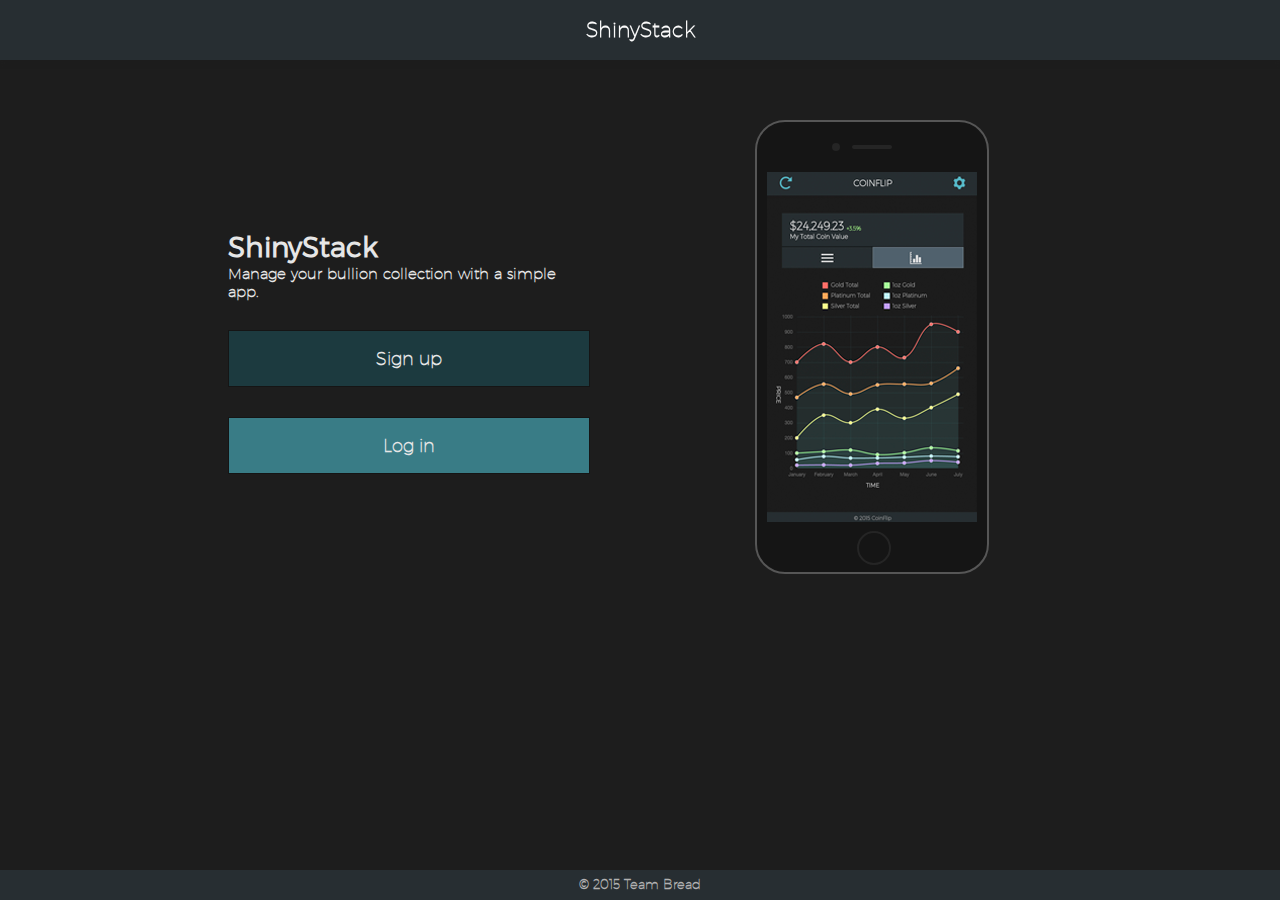
<file: index.html>
<!DOCTYPE html>
<html lang="en">

<head>
    <meta http-equiv="content-type" content="text/html; charset=UTF-8">
    <meta name="description" content="bullion management site, rare coins, gold, silver, platinum">
    <meta name="author" content="CSE134B Dream Team">
    <link rel="stylesheet" type="text/css" href="./style/style.css">
    <meta name=viewport content="width=device-width, initial-scale=.8, minimum-scale = .8, user-scalable=yes">
    <link rel="icon" href="favicon.ico" type="image/x-icon" />
    <link rel="shortcut icon" href="favicon.ico" type="image/x-icon" />
    <script src="./js/parse-1.4.2.js"></script>
    <script src="./js/jquery-1.11.2.min.js"></script>
    <script src="./js/velocity.min.js"></script>
    <script src="./js/backend.js"></script>
    <script src="./js/render.js"></script>
    <script src="./js/main.js"></script>
    <script>
        if (Parse.User.current()) {
            window.location.href = './home.html';
        }
    </script>
    <title>Login - ShinyStack</title>
</head>

<body>
    <nav>
        ShinyStack
    </nav>
    <div class="mobile-nav">
        ShinyStack
    </div>
    <div id="w1-wrapper">

        <section id="w1-left">
            <h1>ShinyStack</h1>
            <h3>Manage your bullion collection with a simple app.</h3>

            <div id="sign-up-form">
                <form name="sign-up-form" style="display:none;">
                    <input name="email" type="text" placeholder="email" style="width:99%; padding: 0 0 0 1%; margin-top: 30px; line-height:40px; height: 40px; font-size: large;">
                    <input name="password" type="password" placeholder="password" style="width:99%; padding: 0 0 0 1%; margin-top: 30px; line-height:40px; height: 40px; font-size: large;">
                </form>
                <span id="sign-up-button">Sign up</span>
            </div>
            <div id="log-in-form">
                <form name="log-in-form" style="display:none;">
                <input name="email" type="text" placeholder="email" style="width:99%; padding: 0 0 0 1%; margin-top: 30px; line-height:40px; height: 40px; font-size: large;">
                <input name="password" type="password" placeholder="password" style="width:99%; padding: 0 0 0 1%; margin-top: 30px; line-height:40px; height: 40px; font-size: large;">
                </form>
                <span id="log-in-button">Log in</span>
            </div>


        </section>

        <section id="w1-right">
            <div id="iphone">
                <div id="iphone-camera"></div>
                <div id="iphone-speaker"></div>
                <div id="iphone-screen"></div>
                <div id="iphone-home"></div>
            </div>
        </section>

    </div>

    <script type="text/javascript">loadFooter();</script>
</body>

</html>
</file>
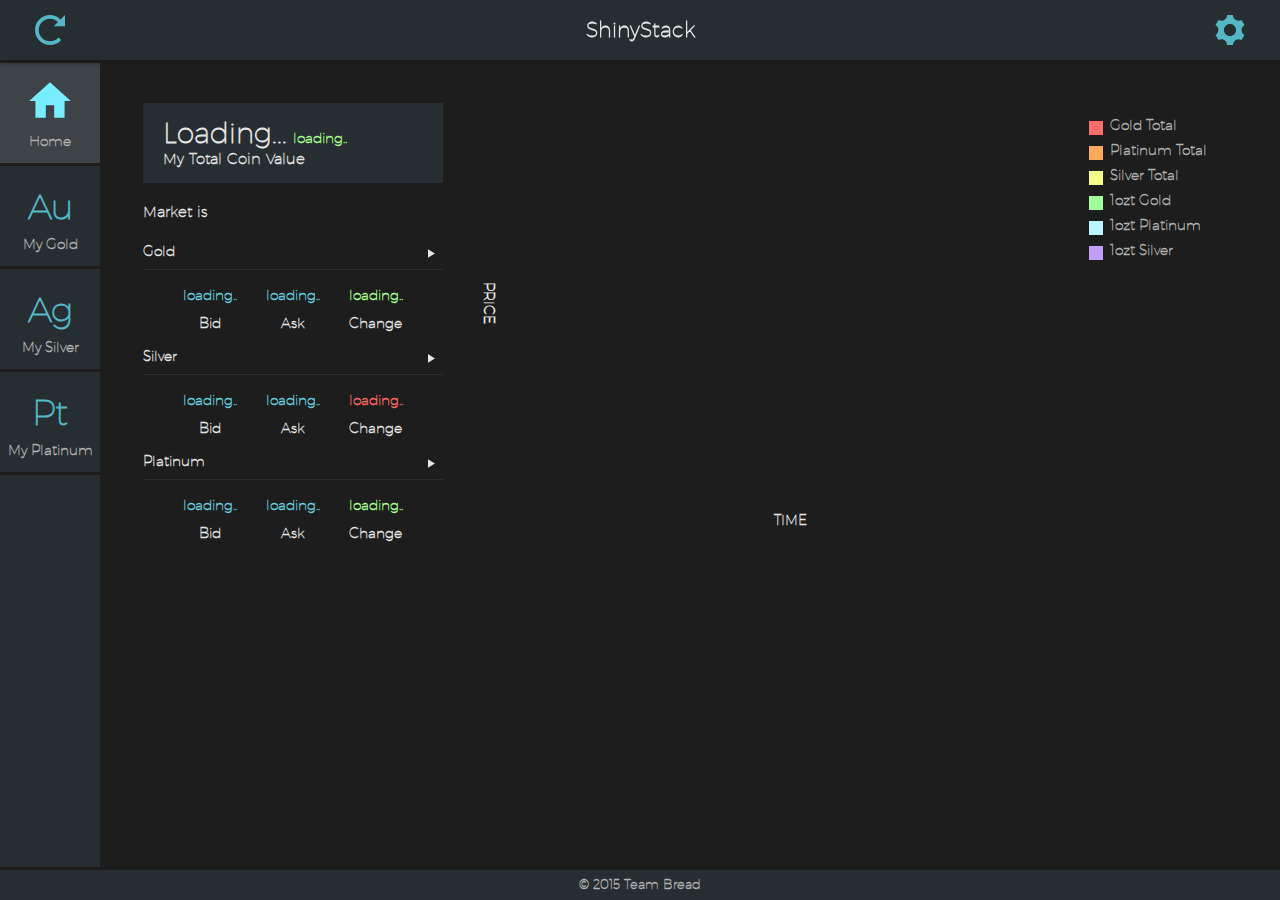
<file: home.html>
<!DOCTYPE html>
<html lang="en">

<head>
    <meta http-equiv="content-type" content="text/html; charset=UTF-8">
    <meta name="description" content="bullion management site, rare coins, gold, silver, platinum">
    <meta name="author" content="CSE134B Dream Team">
    <link rel="stylesheet" type="text/css" href="./style/style.css">
    <meta name=viewport content="width=device-width, initial-scale=.8, minimum-scale = .8, user-scalable=yes">
    <link rel="icon" href="favicon.ico" type="image/x-icon" />
    <link rel="shortcut icon" href="favicon.ico" type="image/x-icon" />
    <script src="./js/parse-1.4.2.js"></script>
    <script src="./js/jquery-1.11.2.min.js"></script>
    <script src="./js/Chart.js"></script>
    <script src="./js/backend.js"></script>
    <script src="./js/get.js"></script>
    <script src="./js/render.js"></script>
    <script src="./js/main.js"></script>
    <title>Home - ShinyStack</title>
</head>

<body>
    <script type="text/javascript">loadTopNavPersist();</script>
    <script type="text/javascript">loadSideNav(0);</script>

    <script type="text/javascript">
        $(document).ready(function(){ 
            getMetalPrices(homePageCallback);
        });
    </script>
    
    <script>
        //loadMyStackJson();
    </script>
    <noscript>Please enable JavaScript in order to use this website.</noscript>
    <section class="main-section">
        <section class="coin_wrapper">
            <section class="overview-panel">
                <section class="total-value">
                    <div class="total-dollars">Loading...</div>
                    <div class="total-change pos-change">loading..</div><br/>
                    <div class="total-label">My Total Coin Value</div>
                </section>
                <section class="mobile-toggle">
                    <div class="mobile-toggle-button mtb-1 mobile-toggle-selected">
                        <svg class="icon icon-menu">
                            <symbol id="icon-menu" viewBox="0 0 1024 1024">
                                <title>menu</title>
                                <path class="path1" d="M128 768h768v-85.333h-768v85.333zM128 554.667h768v-85.333h-768v85.333zM128 256v85.333h768v-85.333h-768z"></path>
                            </symbol>
                            <use xlink:href="#icon-menu"></use>
                        </svg>
                    </div>
                    <div class="mobile-toggle-button mtb-2">
                        <svg class="icon icon-graph">
                            <symbol id="icon-graph" viewBox="0 -200 1424 1424">
                                <title>graph</title>
                                <path class="path1" d="M704 256h-192v640h192v-640zM960 448h-192v448h192v-448zM64 960v-128h64v-64h-64v-128h64v-64h-64v-128h64v-64h-64v-128h64v-64h-64v-128h64v-64h-128v1024h1024v-64h-960zM448 576h-192v320h192v-320z"></path>
                            </symbol>
                            <use xlink:href="#icon-graph"></use>
                        </svg>
                    </div>
                </section>
                <section class="market-status">
                    <div class="market-open">Market is </div>
                    <div class="market-time"></div>
                </section>
                <section class="market-list">

                    <a href="inventory.html?metal=Gold">
                        <section class="market-item-header">
                            Gold
                            <svg class="icon icon-play-arrow">
                                <symbol id="icon-play-arrow1" viewBox="0 0 1024 1024">
                                    <title>play-arrow</title>
                                    <path class="path1" d="M341.333 213.333v597.333l469.333-298.667z"></path>
                                </symbol>
                                <use xlink:href="#icon-play-arrow1"></use>
                            </svg>
                        </section>
                    </a>
                    <section class="market-item-stats">
                        <table id="gold_price">
                            <tr>
                                <td>loading..</td>
                                <td>loading..</td>
                                <td class="pos-change">loading..</td>
                            </tr>                    
                            <tr>
                                <td>Bid</td>
                                <td>Ask</td>
                                <td>Change</td>
                            </tr>
                        </table>
                    </section>


                    <a href="inventory.html?metal=Silver">
                        <section class="market-item-header">
                            Silver
                            <svg class="icon icon-play-arrow">
                                <symbol id="icon-play-arrow2" viewBox="0 0 1024 1024">
                                    <title>play-arrow</title>
                                    <path class="path1" d="M341.333 213.333v597.333l469.333-298.667z"></path>
                                </symbol>
                                <use xlink:href="#icon-play-arrow2"></use>
                            </svg>
                        </section>
                    </a>
                    <section class="market-item-stats">
                        <table id="silver_price">
                            <tr>
                                <td>loading..</td>
                                <td>loading..</td>
                                <td class="neg-change">loading..</td>
                            </tr>                    
                            <tr>
                                <td>Bid</td>
                                <td>Ask</td>
                                <td>Change</td>
                            </tr>
                        </table>
                    </section>
                    <a href="inventory.html?metal=Platinum">
                        <section class="market-item-header">
                            Platinum
                            <svg class="icon icon-play-arrow">
                                <symbol id="icon-play-arrow3" viewBox="0 0 1024 1024">
                                    <title>play-arrow</title>
                                    <path class="path1" d="M341.333 213.333v597.333l469.333-298.667z"></path>
                                </symbol>
                                <use xlink:href="#icon-play-arrow3"></use>
                            </svg>
                        </section>
                    </a>
                    <section class="market-item-stats">
                        <table id="platinum_price">
                            <tr>
                                <td>loading..</td>
                                <td>loading..</td>
                                <td class="pos-change">loading..</td>
                            </tr>                    
                            <tr>
                                <td>Bid</td>
                                <td>Ask</td>
                                <td>Change</td>
                            </tr>
                        </table>
                    </section>
                </section>
            </section>

            <section class="graph-panel">
                <section class="chart-legend">
                    <div class="legend-left-half">
                        <section class="legend-item">
                            <div class="legend-item-color" id="legend-1"></div>
                            Gold Total
                        </section>
                        <section class="legend-item">
                            <div class="legend-item-color" id="legend-2"></div>
                            Platinum Total
                        </section>            
                        <section class="legend-item">
                            <div class="legend-item-color" id="legend-3"></div>
                            Silver Total
                        </section>  
                    </div>
                    <div class="legend-right-half">      
                        <section class="legend-item">
                            <div class="legend-item-color" id="legend-4"></div>
                            1ozt Gold
                        </section>            
                        <section class="legend-item">
                            <div class="legend-item-color" id="legend-5"></div>
                            1ozt Platinum
                        </section>            
                        <section class="legend-item">
                            <div class="legend-item-color" id="legend-6"></div>
                            1ozt Silver
                        </section>
                    </div>    
                </section>
                <div class="chart-y-label">PRICE</div>
                <div class="chart-x-label">TIME</div>
                <section class="chart-wrap">
                    <canvas id="total-chart"></canvas>
                </section>

            </section>
        </section>

    </section>

    <script type="text/javascript">loadFooter();</script>
</body>

</html>
</file>
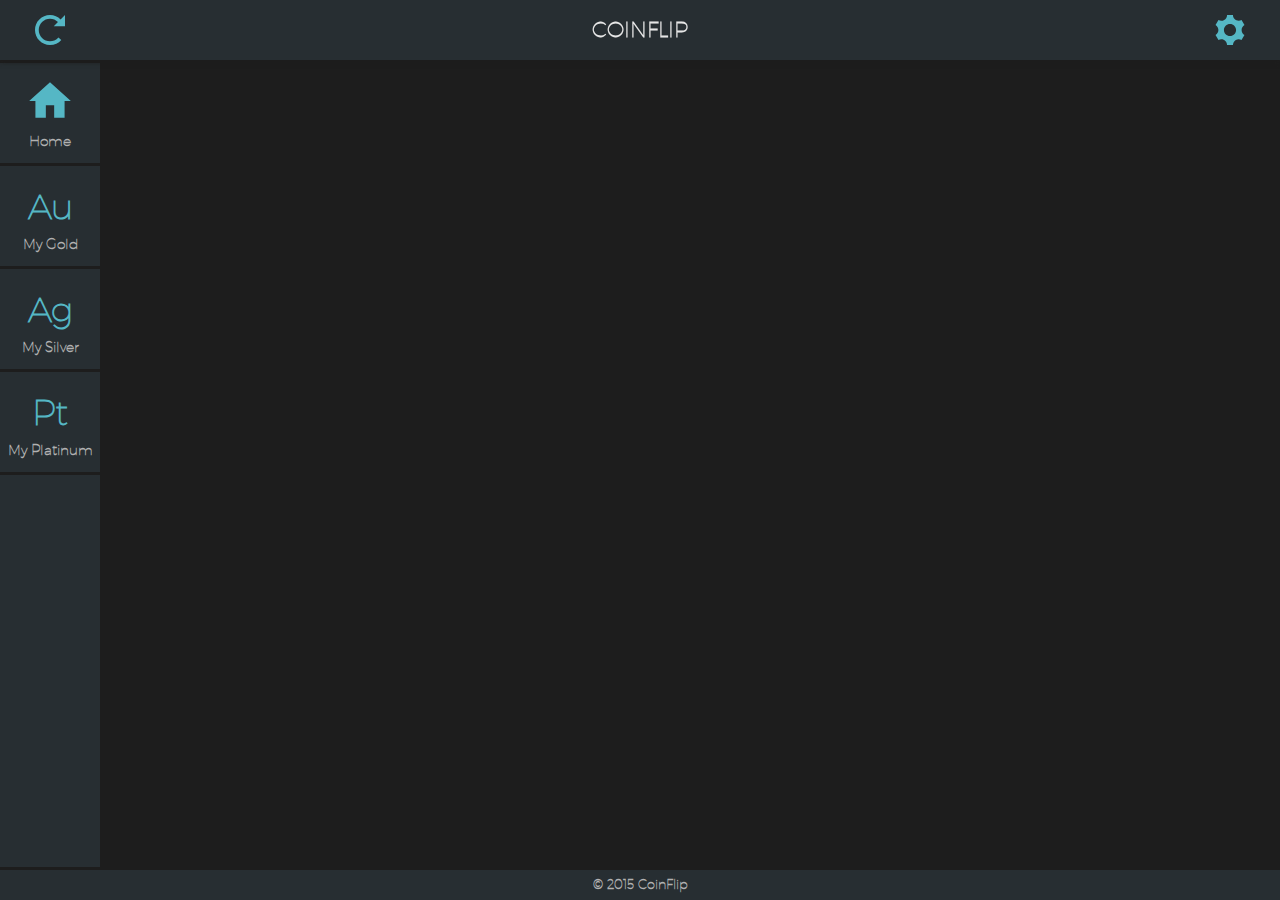
<file: import-temp.html>
<!DOCTYPE html>
<html lang="en">

<head>
    <meta http-equiv="content-type" content="text/html; charset=UTF-8">
    <meta name="description" content="bullion management site, rare coins, gold, silver, platinum">
    <meta name="author" content="CSE134B Dream Team">
    <link rel="stylesheet" type="text/css" href="./style/style.css">
    <meta name=viewport content="width=device-width, initial-scale=.8, minimum-scale = .8, user-scalable=yes">
    <link rel="icon" href="favicon.ico" type="image/x-icon" />
    <link rel="shortcut icon" href="favicon.ico" type="image/x-icon" />
    <script src="./js/jquery-1.11.2.min.js"></script>
    <script src="./js/velocity.min.js"></script>
    <script src="./js/main.js"></script>
    <title>TEMPLATE</title>
</head>

<body>

    <nav>
        <svg class="icon-spinner2">
            <symbol id="icon-spinner2" viewBox="0 0 1024 1024">
                <title>spinner2</title>
                <path class="path1" d="M1024 384h-384l143.53-143.53c-72.53-72.526-168.96-112.47-271.53-112.47s-199 39.944-271.53 112.47c-72.526 72.53-112.47 168.96-112.47 271.53s39.944 199 112.47 271.53c72.53 72.526 168.96 112.47 271.53 112.47s199-39.944 271.528-112.472c6.056-6.054 11.86-12.292 17.456-18.668l96.32 84.282c-93.846 107.166-231.664 174.858-385.304 174.858-282.77 0-512-229.23-512-512s229.23-512 512-512c141.386 0 269.368 57.326 362.016 149.984l149.984-149.984v384z"></path>
            </symbol>
            <use xlink:href="#icon-spinner2"></use>
        </svg>
        <a href="home.html">COINFLIP</a>
        <svg class="icon-cog">
            <symbol id="icon-cog" viewBox="0 0 1024 1024">
                <title>cog</title>
                <path class="path1" d="M933.79 610.25c-53.726-93.054-21.416-212.304 72.152-266.488l-100.626-174.292c-28.75 16.854-62.176 26.518-97.846 26.518-107.536 0-194.708-87.746-194.708-195.99h-201.258c0.266 33.41-8.074 67.282-25.958 98.252-53.724 93.056-173.156 124.702-266.862 70.758l-100.624 174.292c28.97 16.472 54.050 40.588 71.886 71.478 53.638 92.908 21.512 211.92-71.708 266.224l100.626 174.292c28.65-16.696 61.916-26.254 97.4-26.254 107.196 0 194.144 87.192 194.7 194.958h201.254c-0.086-33.074 8.272-66.57 25.966-97.218 53.636-92.906 172.776-124.594 266.414-71.012l100.626-174.29c-28.78-16.466-53.692-40.498-71.434-71.228zM512 719.332c-114.508 0-207.336-92.824-207.336-207.334 0-114.508 92.826-207.334 207.336-207.334 114.508 0 207.332 92.826 207.332 207.334-0.002 114.51-92.824 207.334-207.332 207.334z"></path>
            </symbol>
            <use xlink:href="#icon-cog"></use>
        </svg>
    </nav>

    <aside>
        <a href="home.html">
            <figure>
                <br/>
                <svg class="icon-home2">
                    <symbol id="icon-home2" viewBox="0 0 1024 1024">
                        <title>home2</title>
                        <path class="path1" d="M426.667 853.333v-256h170.667v256h213.333v-341.333h128l-426.667-384-426.667 384h128v341.333z"></path>
                    </symbol>
                    <use xlink:href="#icon-home2"></use>
                </svg>

                <figcaption>Home</figcaption>
            </figure>    
        </a>  
        <a href="inventory.html">
            <figure>
                Au
                <figcaption>My Gold</figcaption>
            </figure>      
        </a> 
        <a href="inventory.html">
            <figure>
                Ag
                <figcaption>My Silver</figcaption>
            </figure> 
        </a>
        <a href="inventory.html">
            <figure>
                Pt
                <figcaption>My Platinum</figcaption>
            </figure>
        </a>
    </aside>

    <main>
        Lorem ipsum dolor sit amet, consectetur adipiscing elit. Integer sit amet bibendum eros. Nunc tincidunt lectus id luctus aliquet. Curabitur fringilla elementum massa ut suscipit. Sed sit amet tincidunt eros, at convallis nibh. Morbi consectetur, massa at consectetur commodo, ex nibh posuere tortor, quis sagittis dui magna vel dolor. Aliquam ante lacus, malesuada vel elementum varius, porttitor in justo. Praesent accumsan tellus et mi ornare tempus. Aenean in libero quis arcu pulvinar vestibulum consectetur at dui. Nulla facilisi. Curabitur sed leo nulla.
    </main>  

    <footer>
        &copy; 2015 CoinFlip
    </footer> 

</body>

</html>
</file>
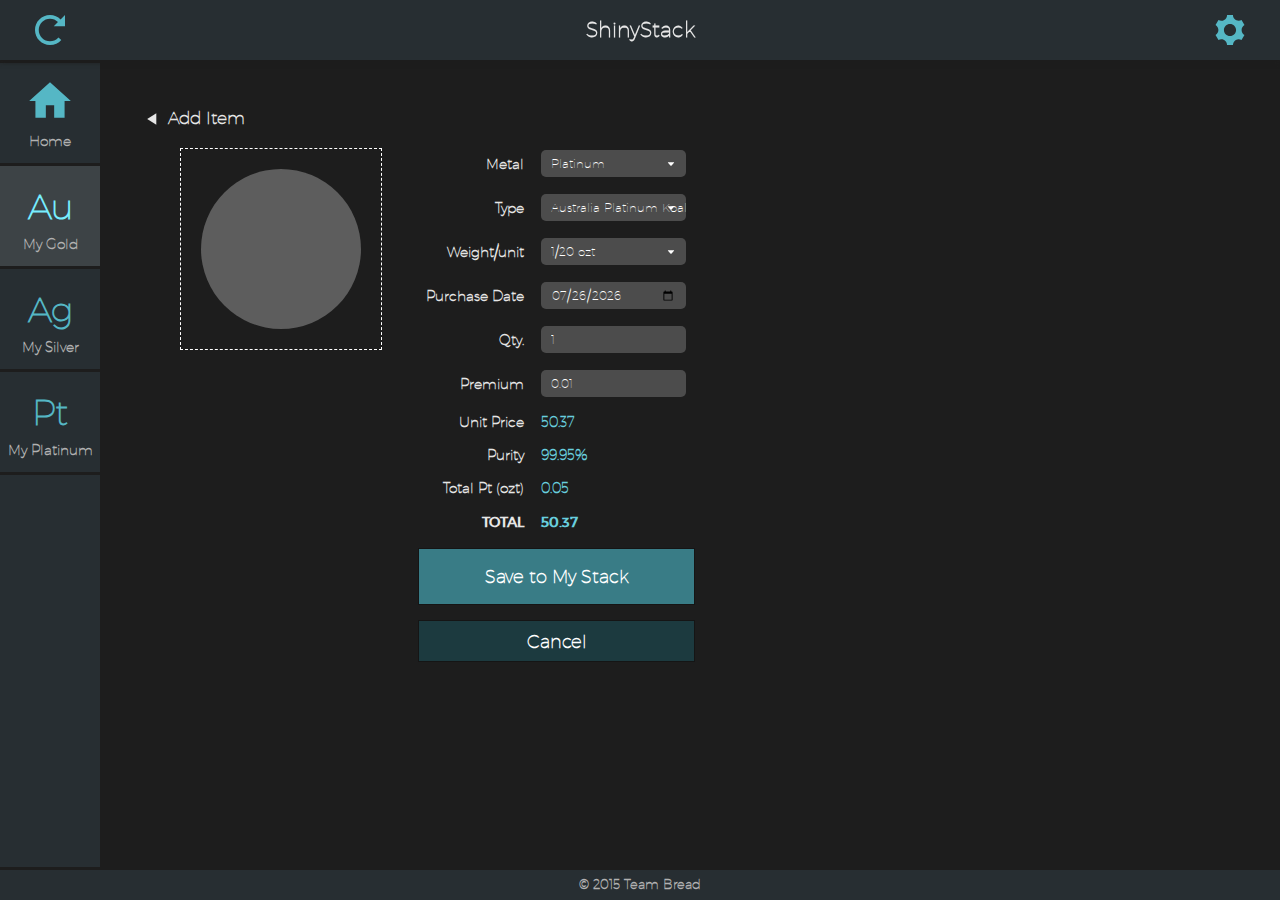
<file: new.html>
<!DOCTYPE html>
<html lang="en">

<head>
    <meta http-equiv="content-type" content="text/html; charset=UTF-8">
    <meta name="description" content="bullion management site, rare coins, gold, silver, platinum">
    <meta name="author" content="CSE134B Dream Team">
    <link rel="stylesheet" type="text/css" href="./style/style.css">
    <meta name=viewport content="width=device-width, initial-scale=.8, minimum-scale = .8, user-scalable=yes">
    <link rel="icon" href="favicon.ico" type="image/x-icon" />
    <link rel="shortcut icon" href="favicon.ico" type="image/x-icon" />
	<script src="./js/parse-1.4.2.js"></script>
    <script src="./js/jquery-1.11.2.min.js"></script>
	<script src="./js/bulliondetail.js"></script>
	<script src="./js/backend.js"></script>
    <script src="./js/velocity.min.js"></script>
    <script src="./js/render.js"></script>
    <script src="./js/main.js"></script>
    <title>New Item - ShinyStack</title>
</head>

<body>
<noscript>Please enable JavaScript in order to use this website.</noscript>
    <script type="text/javascript">
    loadTopNav();
    </script>
    <script type="text/javascript">
    loadSideNav(1);
    </script>

    <section class="main-section">
        <section class="coin_wrapper">
            <div class="mobile-nav">
                <a class="return_link" href="#">
                    <svg class="icon icon-keyboard-arrow-left">
                        <symbol id="icon-keyboard-arrow-left" viewBox="0 0 1024 1024">
                            <title>keyboard-arrow-left</title>
                            <path class="path1" d="M657.707 696.96l-195.627-195.627 195.627-195.627-60.373-60.373-256 256 256 256z"></path>
                        </symbol>
                        <use xlink:href="#icon-keyboard-arrow-left"></use>
                    </svg>
                </a>
                ADD ITEM
            </div>
            <div class="coin_main">
                <a class="return_link" href="#">
                    <div class="breadcrumb">
                        <svg class="icon icon-play-arrow-rev">
                            <symbol id="icon-play-arrow" viewBox="0 0 1024 1024">
                                <title>play-arrow</title>
                                <path class="path1" d="M682.667 213.333v597.333l-469.333-298.667z"></path>
                            </symbol>
                            <use xlink:href="#icon-play-arrow"></use>
                        </svg>
                        Add Item
                    </div>
                </a>
                <section class="coin_image">
                    <div class="img_box">
                        <div class="img_circle"></div>
                    </div>
                </section>
                <section class="coin_detail">
                    <table>
                        <tr>
                            <td>Metal</td>
                            <td>
                                <select id="metal_type" onchange="update_types()">
                                    <option value="gold">Gold</option>
                                    <option value="silver">Silver</option>
                                    <option selected value="platinum">Platinum</option>
                                </select>
                            </td>
                        </tr>
                        <tr>
                            <td>Type</td>
                            <td>
                                <select onchange="update_attributes()" id="coin_type">
                                    <option selected value="Australia Platinum Koala">Australia Platinum Koala</option>
									<option value="Australia Platinum Platypus">Australia Platinum Platypus</option>
									<option value="Canada Platinum Maple Leaf">Canada Platinum Maple Leaf</option>
									<option value="Isle of Man Noble">Isle of Man Noble</option>
									<option value="Mexico Libertad">Mexico Libertad</option>
									<option value="United States Platinum Eagle">United States Platinum Eagle</option>
                                </select>
                            </td>
                        </tr>
						<tr>
                            <td>Weight/unit</td>
                            <td>
                                <select id="weight" onchange="update_weight();">
                                    <option selected value=".05">1/20 ozt</option>
									<option value=".1">1/10 ozt</option>
									<option value=".25">1/4 ozt</option>
									<option value=".5">1/2 ozt</option>
									<option value="1">1 ozt</option>
                                </select>
                            </td>
                        </tr>
                        <tr>
                            <td>Purchase Date</td>
                            <td>
                                <input type="date" name="purchase_date" value="" onblur="update_purchase_date();"/>
                            </td>
                        </tr>
                        <tr>
                            <td>Qty.</td>
                            <td>
                                <input type="number" name="quantity" min="1" value="1"  onblur="update_weight(); update_total();"/>
                            </td>
                        </tr>
                        <tr>
                            <td>Premium</td>
                            <td>
                                <input type="number" name="premium" min="0.01" value="0.01" onblur="update_total();"/>
                            </td>
                        </tr>
                        <tr>
                            <td>Unit Price</td>
							<td id="unit_price" onblur="update_total();">50.37</td>
                        </tr>
                        <tr>
                            <td>Purity</td>
                            <td id="purity" data-value=".9995">99.95%</td>
                        </tr>
                        <tr>
                            <td id="total_au_hdr">Total Pt (ozt)</td>
                            <td id="total_au">0.05</td>
                        </tr>
                        <tr>
                            <td><strong>TOTAL</strong></td>
                            <td id="added_val"><strong>50.37</strong></td>
                        </tr>
                    </table>
                    <p onclick="saveBullion();" style="cursor:pointer;"><span id="save">Save to My Stack</span></p>
                    <a href="inventory.html"><span id="cancel">Cancel</span></a>
                </section>
            </div>
        </section>
    </section>
    <script type="text/javascript">
    loadFooter();
    </script>
</body>

</html>
</file>
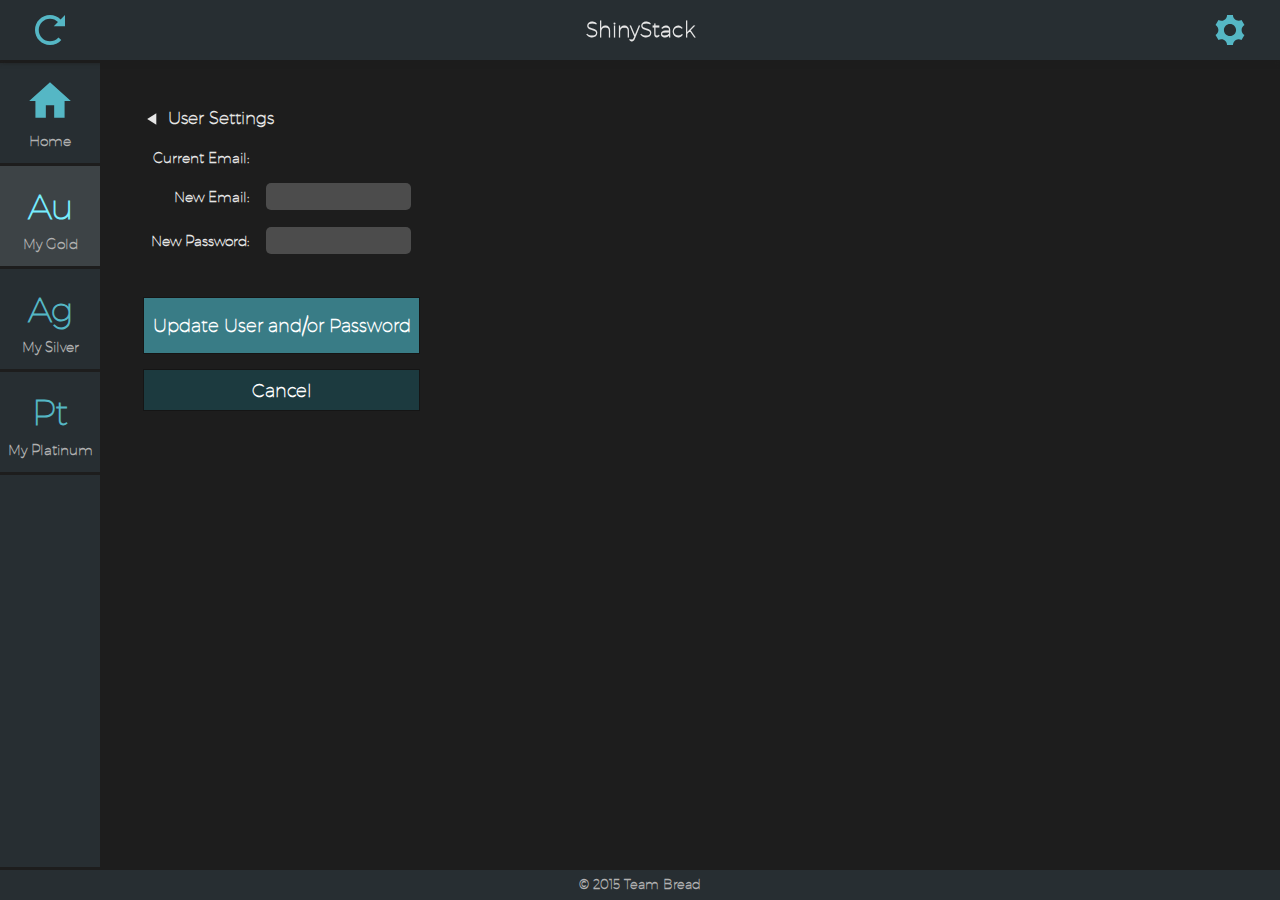
<file: user.html>
<!DOCTYPE html>
<html>
<head lang="en">
    <meta http-equiv="content-type" content="text/html; charset=UTF-8">
    <meta name="description" content="bullion management site, rare coins, gold, silver, platinum">
    <meta name="author" content="CSE134B Dream Team">
    <link rel="stylesheet" type="text/css" href="./style/style.css">
    <meta name=viewport content="width=device-width, initial-scale=.8, minimum-scale = .8, user-scalable=yes">
    <link rel="icon" href="favicon.ico" type="image/x-icon" />
    <link rel="shortcut icon" href="favicon.ico" type="image/x-icon" />
    <script src="./js/parse-1.4.2.js"></script>
    <script src="./js/jquery-1.11.2.min.js"></script>
    <script src="./js/bulliondetail.js"></script>
    <script src="./js/backend.js"></script>
    <script src="./js/velocity.min.js"></script>
    <script src="./js/render.js"></script>
    <script src="./js/main.js"></script>
    <title>User Settings - ShinyStack</title>
</head>
<body>
<noscript>Please enable JavaScript in order to use this website.</noscript>
<script type="text/javascript">
    loadTopNav();
</script>
<script type="text/javascript">
    loadSideNav(1);
</script>

<section class="main-section">
    <section class="coin_wrapper">
        <div class="mobile-nav">
            <a class="return_link" href="#">
                <svg class="icon icon-keyboard-arrow-left">
                    <symbol id="icon-keyboard-arrow-left" viewBox="0 0 1024 1024">
                        <title>keyboard-arrow-left</title>
                        <path class="path1" d="M657.707 696.96l-195.627-195.627 195.627-195.627-60.373-60.373-256 256 256 256z"></path>
                    </symbol>
                    <use xlink:href="#icon-keyboard-arrow-left"></use>
                </svg>
            </a>
            USER SETTINGS
        </div>
        <div class="coin_main">
            <a class="return_link" href="#">
                <div class="breadcrumb">
                    <svg class="icon icon-play-arrow-rev">
                        <symbol id="icon-play-arrow" viewBox="0 0 1024 1024">
                            <title>play-arrow</title>
                            <path class="path1" d="M682.667 213.333v597.333l-469.333-298.667z"></path>
                        </symbol>
                        <use xlink:href="#icon-play-arrow"></use>
                    </svg>
                    User Settings
                </div>
            </a>
            <section class="coin_detail">
                <table>
                    <tr>
                        <td>Current Email: </td>
                        <td id="user_email"></td>
                    </tr>
                    <tr>
                        <td>New Email: </td>
                        <td>
                            <input type="text" id="new_email">
                            </input>
                        </td>
                    </tr>
                    <tr>
                        <td>New Password: </td>
                        <td>
                            <input type="password" id="new_pass">
                            </input>
                        </td>
                    </tr>
                </table>
                <section id="error_messages" style="text-align: center; margin-bottom: 10px; visibility: hidden">Error: something happened</section>
                <p onclick="changeUserSettings()" style="cursor:pointer;"><span id="save">Update User and/or Password</span></p>
                <a href="home.html"><span id="cancel">Cancel</span></a>
            </section>
        </div>
    </section>
    <script type="text/javascript">
        loadFooter();
    </script>
</section>

</body>
</html>
</file>
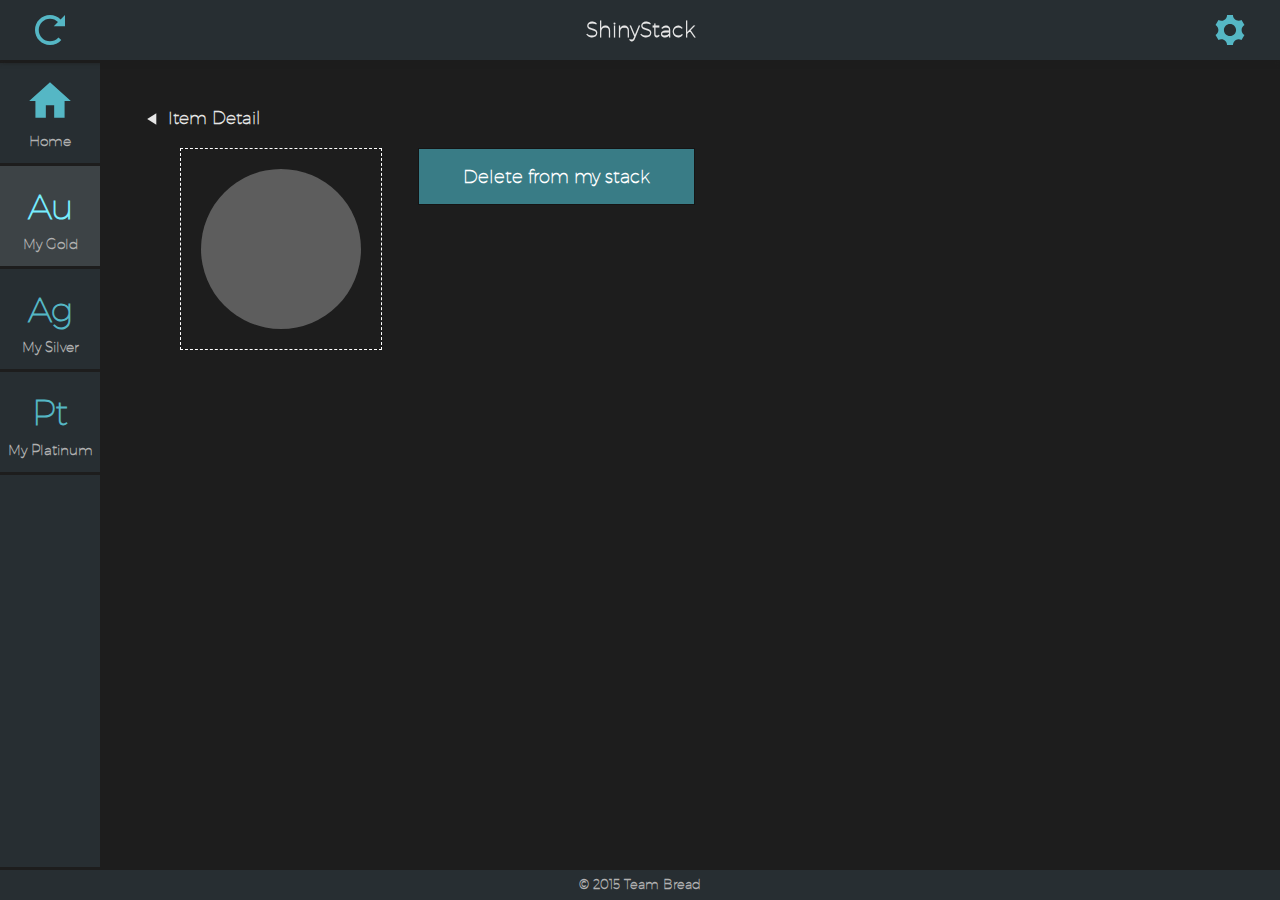
<file: view.html>
<!DOCTYPE html>
<html lang="en">

<head>
    <meta http-equiv="content-type" content="text/html; charset=UTF-8">
    <meta name="description" content="bullion management site, rare coins, gold, silver, platinum">
    <meta name="author" content="CSE134B Dream Team">
    <link rel="stylesheet" type="text/css" href="./style/style.css">
    <meta name=viewport content="width=device-width, initial-scale=.8, minimum-scale = .8, user-scalable=yes">
    <link rel="icon" href="favicon.ico" type="image/x-icon" />
    <link rel="shortcut icon" href="favicon.ico" type="image/x-icon" />
    <script src="./js/parse-1.4.2.js"></script>
    <script src="./js/jquery-1.11.2.min.js"></script>
    <script src="./js/backend.js"></script>
    <script src="./js/velocity.min.js"></script>
    <script src="./js/render.js"></script>
    <script src="./js/main.js"></script>
    <title>Gold Item - ShinyStack</title>
</head>

<body>
<noscript>Please enable JavaScript in order to use this website.</noscript>
    <script type="text/javascript">
    loadTopNav();
    </script>
    <script type="text/javascript">
    loadSideNav(1);
    </script>

    <section class="main-section">
        <section class="coin_wrapper">
            <div class="mobile-nav">
                <a class="return_link" href="#">
                    <svg class="icon icon-keyboard-arrow-left">
                        <symbol id="icon-keyboard-arrow-left" viewBox="0 0 1024 1024">
                            <title>keyboard-arrow-left</title>
                            <path class="path1" d="M657.707 696.96l-195.627-195.627 195.627-195.627-60.373-60.373-256 256 256 256z"></path>
                        </symbol>
                        <use xlink:href="#icon-keyboard-arrow-left"></use>
                    </svg>
                </a>
                ITEM DETAIL
            </div>
            <div class="coin_main">
                <a class="return_link" href="#">
                    <div class="breadcrumb">
                        <svg class="icon icon-play-arrow-rev">
                            <symbol id="icon-play-arrow" viewBox="0 0 1024 1024">
                                <title>play-arrow</title>
                                <path class="path1" d="M682.667 213.333v597.333l-469.333-298.667z"></path>
                            </symbol>
                            <use xlink:href="#icon-play-arrow"></use>
                        </svg>
                        Item Detail
                    </div>
                </a>
                <section class="coin_image">
                    <div class="img_box">
                        <div class="img_circle"></div>
                    </div>
                </section>
                <section class="coin_detail">
                    <table>
                    <!--
                        <tr>
                            <td>Metal</td>
                            <td>Gold</td>
                        </tr>
                        <tr>
                            <td>Type</td>
                            <td>US Eagle</td>
                        </tr>
                        <tr>
                            <td>Purchase Date</td>
                            <td>04 March 2015</td>
                        </tr>
                        <tr>
                            <td>Qty.</td>
                            <td>1</td>
                        </tr>
                        <tr>
                            <td>Premium</td>
                            <td>47.00</td>
                        </tr>
                        <tr>
                            <td>Unit Price</td>
                            <td>1250.60</td>
                        </tr>
                        <tr>
                            <td>Gold %</td>
                            <td>0.999</td>
                        </tr>
                        <tr>
                            <td>Weight/unit (g)</td>
                            <td>1.244</td>
                        </tr>
                        <tr>
                            <td>Gold g/u</td>
                            <td>1.244</td>
                        </tr>
                        <tr>
                            <td>Gold ozt/u</td>
                            <td>0.0400</td>
                        </tr>
                        <tr>
                            <td>Total au (ozt)</td>
                            <td>0.0400</td>
                        </tr>
                        <tr>
                            <td><strong>TOTAL</strong></td>
                            <td><strong>1199.10</strong></td>
                        </tr>
                        */
                        -->
                    </table>
                    <p onclick= "deleteBullion()" style="cursor:pointer;"><span id="save">Delete from my stack</span></p>
                </section>
            </div>
        </section>
    </section>
    <script type="text/javascript">
    loadFooter();
    </script>
</body>

</html>
</file>
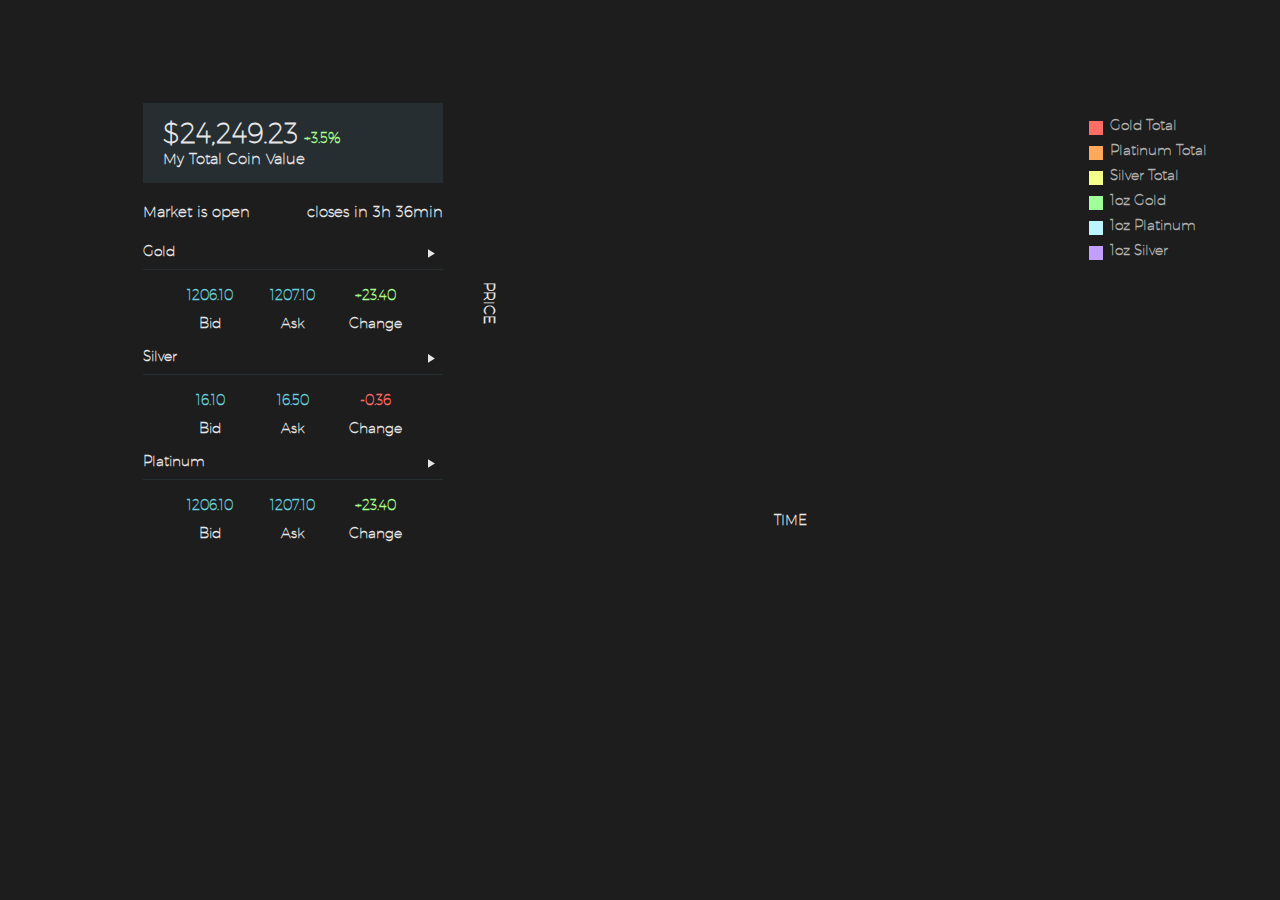
<file: wire2.html>
<!DOCTYPE html>
<html lang="en">

<head>
    <meta http-equiv="content-type" content="text/html; charset=UTF-8">
    <meta name="description" content="bullion management site, rare coins, gold, silver, platinum">
    <meta name="author" content="CSE134B Dream Team">
    <link rel="stylesheet" type="text/css" href="./style/style.css">
    <meta name=viewport content="width=device-width, initial-scale=.8, minimum-scale = .8, user-scalable=yes">
    <link rel="icon" href="favicon.ico" type="image/x-icon" />
    <link rel="shortcut icon" href="favicon.ico" type="image/x-icon" />
    <script src="./js/jquery-1.11.2.min.js"></script>
    <script src="./js/Chart.js"></script>
    <script src="./js/main.js"></script>
    <title>Home - CoinFlip</title>
</head>

<body>
    <script type="text/javascript">loadTopNavPersist();</script>
    <script type="text/javascript">loadSideNav(0);</script>

    <section class="main-section">


        <section class="coin_wrapper">
            <section class="overview-panel">
                <section class="total-value">
                    <div class="total-dollars">$24,249.23</div>
                    <div class="total-change pos-change">+3.5%</div><br/>
                    <div class="total-label">My Total Coin Value</div>
                </section>
                <section class="mobile-toggle">
                    <div class="mobile-toggle-button mtb-1 mobile-toggle-selected">
                        <svg class="icon icon-menu">
                            <symbol id="icon-menu" viewBox="0 0 1024 1024">
                                <title>menu</title>
                                <path class="path1" d="M128 768h768v-85.333h-768v85.333zM128 554.667h768v-85.333h-768v85.333zM128 256v85.333h768v-85.333h-768z"></path>
                            </symbol>
                            <use xlink:href="#icon-menu"></use>
                        </svg>
                    </div>
                    <div class="mobile-toggle-button mtb-2">
                        <svg class="icon icon-graph">
                            <symbol id="icon-graph" viewBox="0 -200 1424 1424">
                                <title>graph</title>
                                <path class="path1" d="M704 256h-192v640h192v-640zM960 448h-192v448h192v-448zM64 960v-128h64v-64h-64v-128h64v-64h-64v-128h64v-64h-64v-128h64v-64h-64v-128h64v-64h-128v1024h1024v-64h-960zM448 576h-192v320h192v-320z"></path>
                            </symbol>
                            <use xlink:href="#icon-graph"></use>
                        </svg>
                    </div>
                </section>
                <section class="market-status">
                    <div class="market-open">Market is open</div>
                    <div class="market-time">closes in 3h 36min</div>
                </section>
                <section class="market-list">

                    <a href="wire3.html">
                        <section class="market-item-header">
                            Gold
                            <svg class="icon icon-play-arrow">
                                <symbol id="icon-play-arrow1" viewBox="0 0 1024 1024">
                                    <title>play-arrow</title>
                                    <path class="path1" d="M341.333 213.333v597.333l469.333-298.667z"></path>
                                </symbol>
                                <use xlink:href="#icon-play-arrow1"></use>
                            </svg>
                        </section>
                    </a>
                    <section class="market-item-stats">
                        <table>
                            <tr>
                                <td>1206.10</td>
                                <td>1207.10</td>
                                <td class="pos-change">+23.40</td>
                            </tr>                    
                            <tr>
                                <td>Bid</td>
                                <td>Ask</td>
                                <td>Change</td>
                            </tr>
                        </table>
                    </section>


                    <a href="wire3.html">
                        <section class="market-item-header">
                            Silver
                            <svg class="icon icon-play-arrow">
                                <symbol id="icon-play-arrow2" viewBox="0 0 1024 1024">
                                    <title>play-arrow</title>
                                    <path class="path1" d="M341.333 213.333v597.333l469.333-298.667z"></path>
                                </symbol>
                                <use xlink:href="#icon-play-arrow2"></use>
                            </svg>
                        </section>
                    </a>
                    <section class="market-item-stats">
                        <table>
                            <tr>
                                <td>16.10</td>
                                <td>16.50</td>
                                <td class="neg-change">-0.36</td>
                            </tr>                    
                            <tr>
                                <td>Bid</td>
                                <td>Ask</td>
                                <td>Change</td>
                            </tr>
                        </table>
                    </section>
                    <a href="wire3.html">
                        <section class="market-item-header">
                            Platinum
                            <svg class="icon icon-play-arrow">
                                <symbol id="icon-play-arrow3" viewBox="0 0 1024 1024">
                                    <title>play-arrow</title>
                                    <path class="path1" d="M341.333 213.333v597.333l469.333-298.667z"></path>
                                </symbol>
                                <use xlink:href="#icon-play-arrow3"></use>
                            </svg>
                        </section>
                    </a>
                    <section class="market-item-stats">
                        <table>
                            <tr>
                                <td>1206.10</td>
                                <td>1207.10</td>
                                <td class="pos-change">+23.40</td>
                            </tr>                    
                            <tr>
                                <td>Bid</td>
                                <td>Ask</td>
                                <td>Change</td>
                            </tr>
                        </table>
                    </section>
                </section>
            </section>

            <section class="graph-panel">
                <section class="chart-legend">
                    <div class="legend-left-half">
                        <section class="legend-item">
                            <div class="legend-item-color" id="legend-1"></div>
                            Gold Total
                        </section>
                        <section class="legend-item">
                            <div class="legend-item-color" id="legend-2"></div>
                            Platinum Total
                        </section>            
                        <section class="legend-item">
                            <div class="legend-item-color" id="legend-3"></div>
                            Silver Total
                        </section>  
                    </div>
                    <div class="legend-right-half">      
                        <section class="legend-item">
                            <div class="legend-item-color" id="legend-4"></div>
                            1oz Gold
                        </section>            
                        <section class="legend-item">
                            <div class="legend-item-color" id="legend-5"></div>
                            1oz Platinum
                        </section>            
                        <section class="legend-item">
                            <div class="legend-item-color" id="legend-6"></div>
                            1oz Silver
                        </section>
                    </div>    
                </section>
                <div class="chart-y-label">PRICE</div>
                <div class="chart-x-label">TIME</div>
                <section class="chart-wrap">
                    <canvas id="total-chart"></canvas>
                </section>

            </section>
        </section>

    </section>

    <script type="text/javascript">loadFooter();</script>
</body>

</html>
</file>
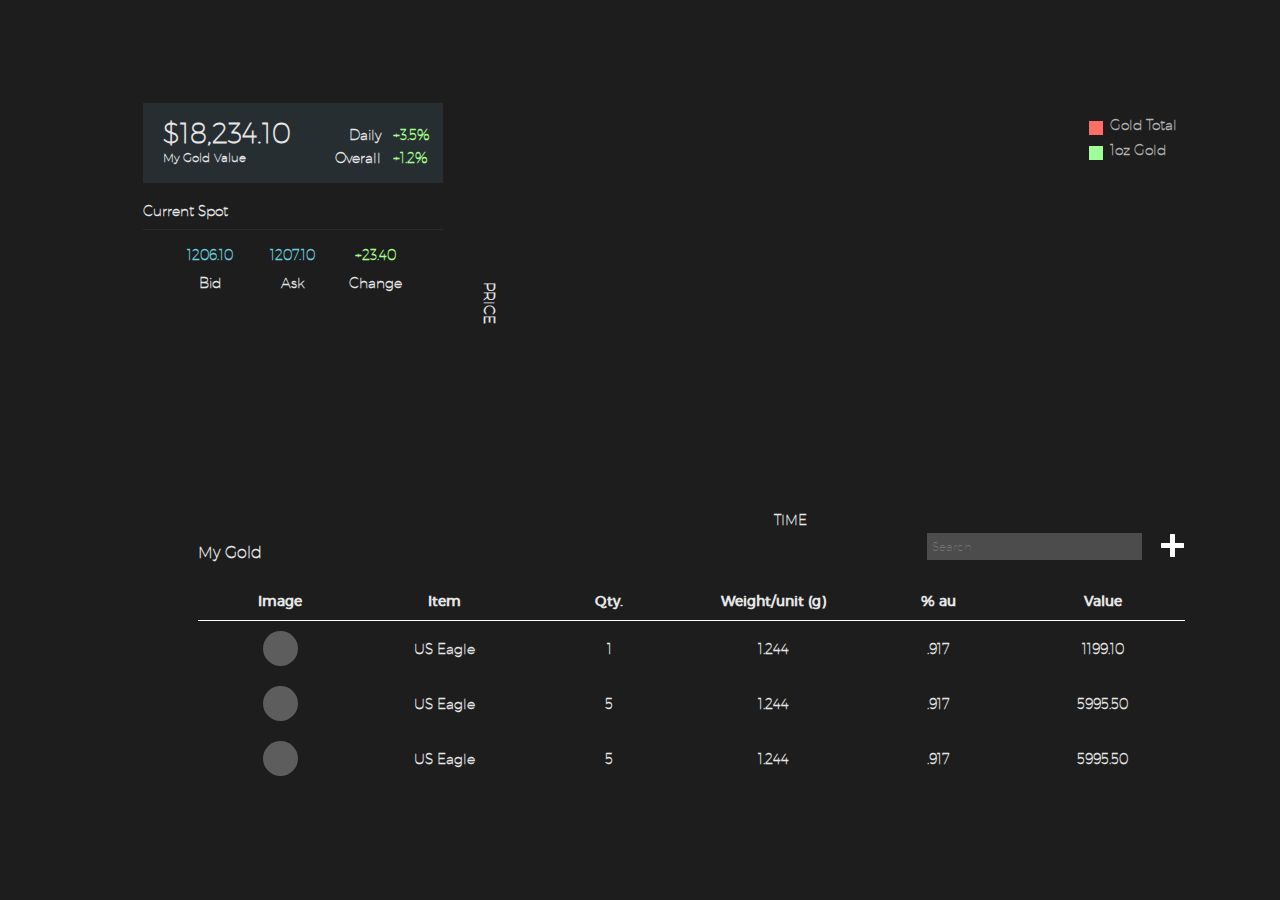
<file: wire3.html>
<!DOCTYPE html>
<html lang="en">

<head>
    <meta http-equiv="content-type" content="text/html; charset=UTF-8">
    <meta name="description" content="bullion management site, rare coins, gold, silver, platinum">
    <meta name="author" content="CSE134B Dream Team">
    <link rel="stylesheet" type="text/css" href="./style/style.css">
    <meta name=viewport content="width=device-width, initial-scale=.8, minimum-scale = .8, user-scalable=yes">
    <link rel="icon" href="favicon.ico" type="image/x-icon" />
    <link rel="shortcut icon" href="favicon.ico" type="image/x-icon" />
    <script src="./js/parse-1.4.2.js"></script>
    <script src="./js/jquery-1.11.2.min.js"></script>
    <script src="./js/Chart.js"></script>
    <script src="./js/backend.js"></script>
    <script src="./js/main.js"></script>
    <title>My Gold - CoinFlip</title>
</head>

<body>
    <script type="text/javascript">
    loadTopNav();
    </script>
    <script type="text/javascript">
    loadSideNav(1);
    </script>
    <section class="main-section">
        <section class="coin_wrapper">
            <div class="mobile-nav">
                <a href="wire2.html">
                    <svg class="icon icon-keyboard-arrow-left">
                        <symbol id="icon-keyboard-arrow-left" viewBox="0 0 1024 1024">
                            <title>keyboard-arrow-left</title>
                            <path class="path1" d="M657.707 696.96l-195.627-195.627 195.627-195.627-60.373-60.373-256 256 256 256z"></path>
                        </symbol>
                        <use xlink:href="#icon-keyboard-arrow-left"></use>
                    </svg>
                </a>
                MY GOLD
                <a href="wire5.html">
                    <svg class="icon icon-add">
                        <symbol id="icon-add" viewBox="0 0 1024 1024">
                            <title>add</title>
                            <path class="path1" d="M810.667 554.667h-256v256h-85.333v-256h-256v-85.333h256v-256h85.333v256h256v85.333z"></path>
                        </symbol>
                        <use xlink:href="#icon-add"></use>
                    </svg>
                </a>
            </div>
            <section class="overview-panel">
                <section class="total-value">
                    <div class="total-dollars">$18,234.10</div>
                    <table class="current_gold">
                        <tr>
                            <td>Daily</td>
                            <td>+3.5%</td>
                        </tr>
                        <tr>
                            <td>Overall</td>
                            <td>+1.2%</td>
                        </tr>
                    </table> 
                    <div class="total-label" id="my_gold_value">My Gold Value</div>

                </section>
                <section class="mobile-toggle">
                    <div class="mobile-toggle-button mtb-1 mobile-toggle-selected">
                        <svg class="icon icon-menu">
                            <symbol id="icon-menu" viewBox="0 0 1024 1024">
                                <title>menu</title>
                                <path class="path1" d="M128 768h768v-85.333h-768v85.333zM128 554.667h768v-85.333h-768v85.333zM128 256v85.333h768v-85.333h-768z"></path>
                            </symbol>
                            <use xlink:href="#icon-menu"></use>
                        </svg>
                    </div>
                    <div class="mobile-toggle-button mtb-2">
                        <svg class="icon icon-graph">
                            <symbol id="icon-graph" viewBox="0 -200 1424 1424">
                                <title>graph</title>
                                <path class="path1" d="M704 256h-192v640h192v-640zM960 448h-192v448h192v-448zM64 960v-128h64v-64h-64v-128h64v-64h-64v-128h64v-64h-64v-128h64v-64h-64v-128h64v-64h-128v1024h1024v-64h-960zM448 576h-192v320h192v-320z"></path>
                            </symbol>
                            <use xlink:href="#icon-graph"></use>
                        </svg>
                    </div>
                </section>
                <section class="market-list">
                    <section class="market-item-header" id="current-spot">
                        Current Spot
                    </section>
                    <section class="market-item-stats">
                        <table>
                            <tr>
                                <td>1206.10</td>
                                <td>1207.10</td>
                                <td class="pos-change">+23.40</td>
                            </tr>
                            <tr>
                                <td>Bid</td>
                                <td>Ask</td>
                                <td>Change</td>
                            </tr>
                        </table>
                    </section>
                </section>
            </section>
            <section class="graph-panel">
                <section class="chart-legend">
                    <div class="legend-left-half">
                        <section class="legend-item">
                            <div class="legend-item-color" id="legend-1"></div>
                            Gold Total
                        </section> 
                    </div>
                    <div class="legend-right-half">      
                        <section class="legend-item">
                            <div class="legend-item-color" id="legend-4"></div>
                            1oz Gold
                        </section>
                    </div>    
                </section>
                <div class="chart-y-label">PRICE</div>
                <div class="chart-x-label">TIME</div>
                <section class="chart-wrap">
                    <canvas id="total-chart"></canvas>
                </section>
            </section>

            <section class="my_stack">
                <table>
                    <caption>
                        <section class="label-and-search">
                            <h3>My Gold</h3>
                            <div class="stack_ctrl">
                                <input type="search" placeholder="Search"/>
                                <a href="wire5.html">
                                    <svg enable-background="new 0 0 24 24" height="24px" id="Layer_1" version="1.1" viewBox="0 0 24 24" width="24px" xml:space="preserve" xmlns="http://www.w3.org/2000/svg" xmlns:xlink="http://www.w3.org/1999/xlink">
                                        <path clip-rule="evenodd" d="M22.5,14H14v8.5c0,0.276-0.224,0.5-0.5,0.5h-4C9.224,23,9,22.776,9,22.5V14H0.5  C0.224,14,0,13.776,0,13.5v-4C0,9.224,0.224,9,0.5,9H9V0.5C9,0.224,9.224,0,9.5,0h4C13.776,0,14,0.224,14,0.5V9h8.5  C22.776,9,23,9.224,23,9.5v4C23,13.776,22.776,14,22.5,14z" fill-rule="evenodd" fill="white" />
                                    </svg>
                                </a>
                            </div>
                        </section>
                    </caption>
                    <thead>
                        <tr>
                            <th class="stack_img_col">Image</th>
                            <th>Item</th>
                            <th>Qty.</th>
                            <th class="weight_compr"><span>Weight/unit (g)</span></th>
                            <th class="percent_compr"><span>% au</span></th>
                            <th>Value</th>
                        </tr>
                    </thead>
                    <tbody>
                        <tr>
                            <td class="stack_img_col"><div class="coin_mini"></div></td>
                            <td><a href="wire4.html"></a>US Eagle</td>
                            <td>1</td>
                            <td>1.244</td>
                            <td>.917</td>
                            <td>1199.10</td>
                        </tr>
                        <tr>
                            <td class="stack_img_col"><div class="coin_mini"></div></td>
                            <td><a href="wire4.html"></a>US Eagle</td>
                            <td>5</td>
                            <td>1.244</td>
                            <td>.917</td>
                            <td>5995.50</td>
                        </tr>
                        <tr>
                            <td class="stack_img_col"><div class="coin_mini"></div></td>
                            <td><a href="wire4.html"></a>US Eagle</td>
                            <td>5</td>
                            <td>1.244</td>
                            <td>.917</td>
                            <td>5995.50</td>
                        </tr>
                    </tbody>
                </table>
            </section>
        </section>
    </section>
    <script type="text/javascript">
    loadFooter();
    </script>
</body>

</html>
</file>
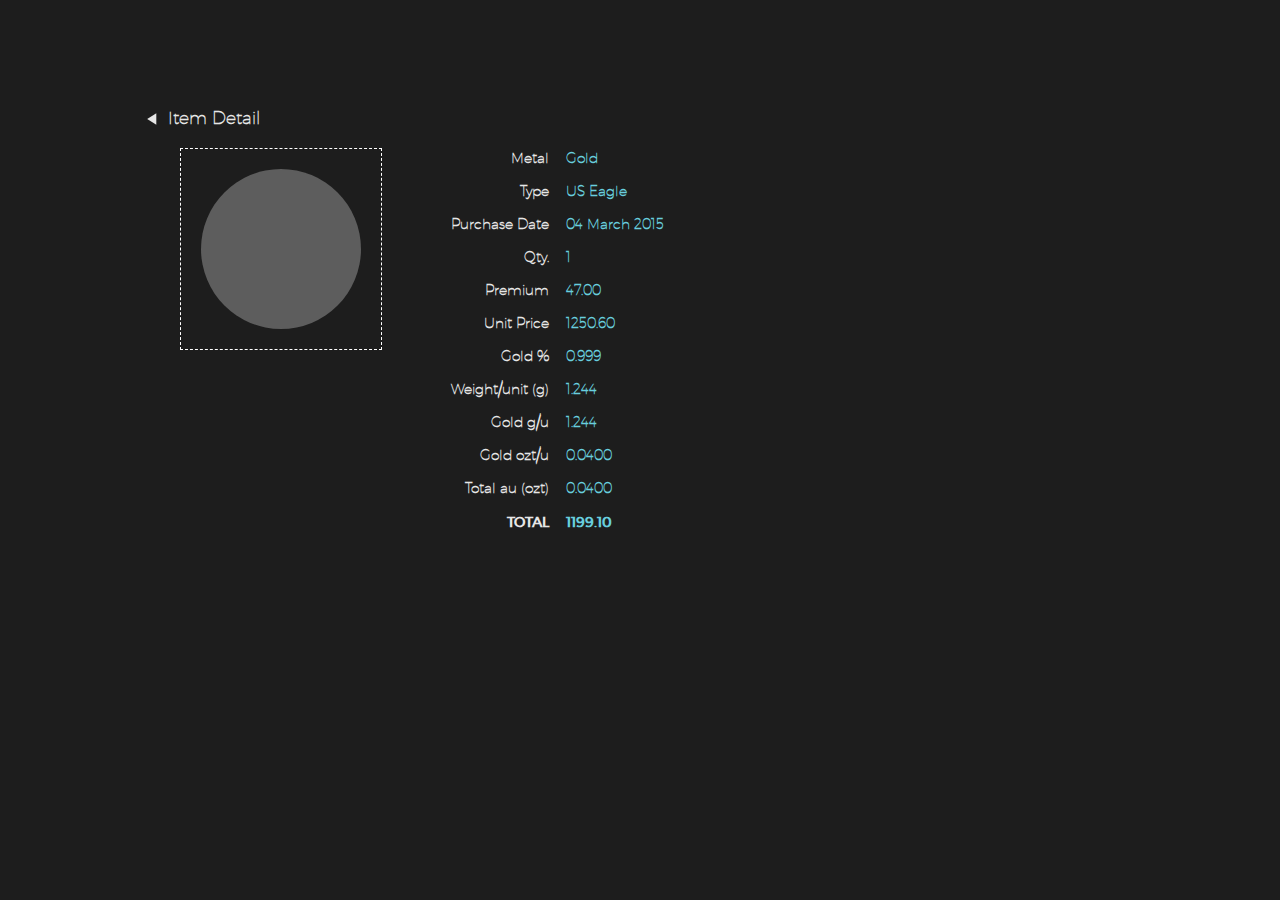
<file: wire4.html>
<!DOCTYPE html>
<html lang="en">

<head>
    <meta http-equiv="content-type" content="text/html; charset=UTF-8">
    <meta name="description" content="bullion management site, rare coins, gold, silver, platinum">
    <meta name="author" content="CSE134B Dream Team">
    <link rel="stylesheet" type="text/css" href="./style/style.css">
    <meta name=viewport content="width=device-width, initial-scale=.8, minimum-scale = .8, user-scalable=yes">
    <link rel="icon" href="favicon.ico" type="image/x-icon" />
    <link rel="shortcut icon" href="favicon.ico" type="image/x-icon" />
    <script src="./js/jquery-1.11.2.min.js"></script>
    <script src="./js/velocity.min.js"></script>
    <script src="./js/main.js"></script>
    <title>Gold Item - CoinFlip</title>
</head>

<body>
    <script type="text/javascript">
    loadTopNav();
    </script>
    <script type="text/javascript">
    loadSideNav(1);
    </script>
    <section class="main-section">
        <section class="coin_wrapper">
            <div class="mobile-nav">
                <a href="wire3.html">
                    <svg class="icon icon-keyboard-arrow-left">
                        <symbol id="icon-keyboard-arrow-left" viewBox="0 0 1024 1024">
                            <title>keyboard-arrow-left</title>
                            <path class="path1" d="M657.707 696.96l-195.627-195.627 195.627-195.627-60.373-60.373-256 256 256 256z"></path>
                        </symbol>
                        <use xlink:href="#icon-keyboard-arrow-left"></use>
                    </svg>
                </a>
                ITEM DETAIL
            </div>
            <div class="coin_main">
                <a href="wire3.html">
                    <div class="breadcrumb">
                        <svg class="icon icon-play-arrow-rev">
                            <symbol id="icon-play-arrow" viewBox="0 0 1024 1024">
                                <title>play-arrow</title>
                                <path class="path1" d="M682.667 213.333v597.333l-469.333-298.667z"></path>
                            </symbol>
                            <use xlink:href="#icon-play-arrow"></use>
                        </svg>
                        Item Detail
                    </div>
                </a>
                <section class="coin_image">
                    <div class="img_box">
                        <div class="img_circle"></div>
                    </div>
                </section>
                <section class="coin_detail">
                    <table>
                        <tr>
                            <td>Metal</td>
                            <td>Gold</td>
                        </tr>
                        <tr>
                            <td>Type</td>
                            <td>US Eagle</td>
                        </tr>
                        <tr>
                            <td>Purchase Date</td>
                            <td>04 March 2015</td>
                        </tr>
                        <tr>
                            <td>Qty.</td>
                            <td>1</td>
                        </tr>
                        <tr>
                            <td>Premium</td>
                            <td>47.00</td>
                        </tr>
                        <tr>
                            <td>Unit Price</td>
                            <td>1250.60</td>
                        </tr>
                        <tr>
                            <td>Gold %</td>
                            <td>0.999</td>
                        </tr>
                        <tr>
                            <td>Weight/unit (g)</td>
                            <td>1.244</td>
                        </tr>
                        <tr>
                            <td>Gold g/u</td>
                            <td>1.244</td>
                        </tr>
                        <tr>
                            <td>Gold ozt/u</td>
                            <td>0.0400</td>
                        </tr>
                        <tr>
                            <td>Total au (ozt)</td>
                            <td>0.0400</td>
                        </tr>
                        <tr>
                            <td><strong>TOTAL</strong></td>
                            <td><strong>1199.10</strong></td>
                        </tr>
                    </table>
                </section>
            </div>
        </section>
    </section>
    <script type="text/javascript">
    loadFooter();
    </script>
</body>

</html>
</file>
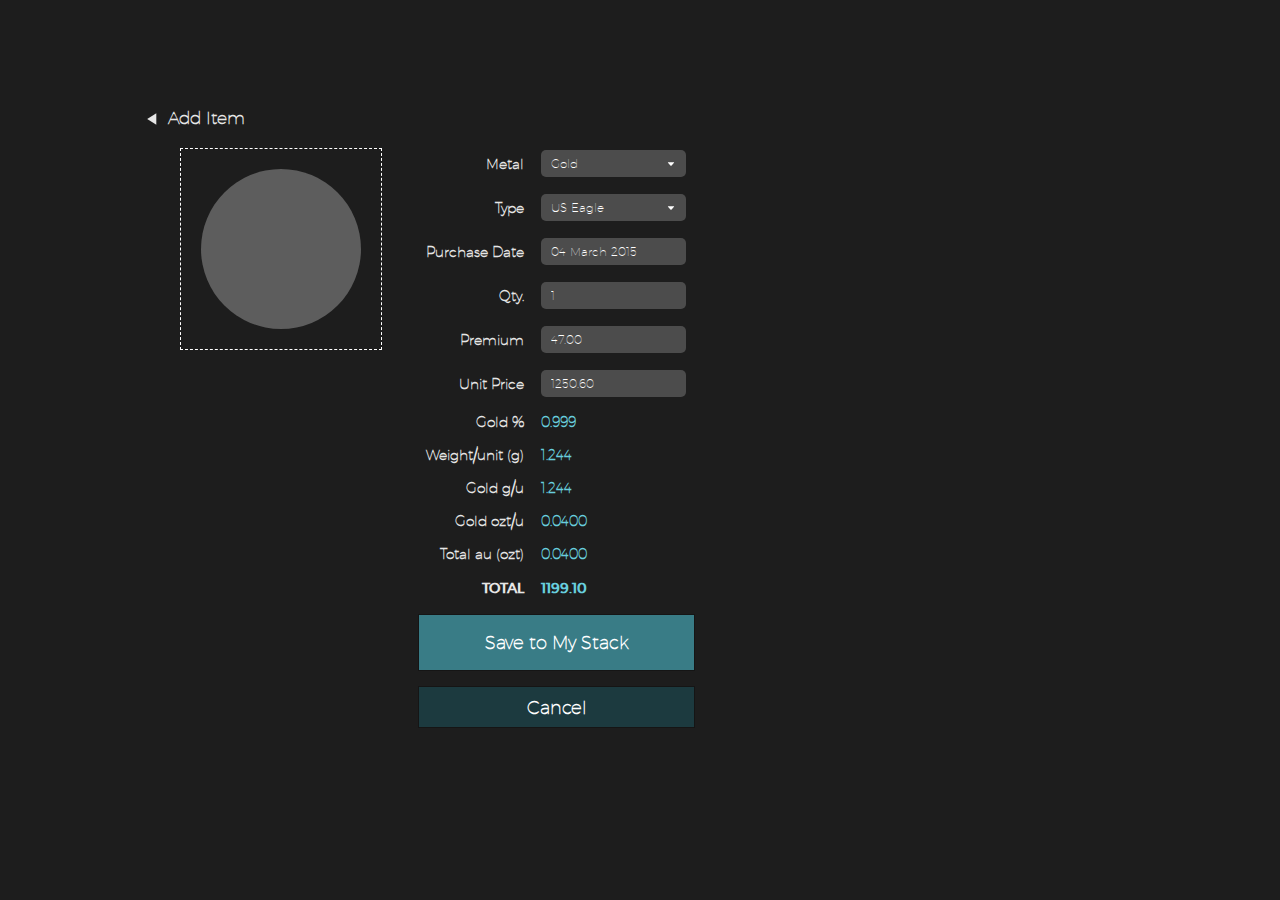
<file: wire5.html>
<!DOCTYPE html>
<html lang="en">

<head>
    <meta http-equiv="content-type" content="text/html; charset=UTF-8">
    <meta name="description" content="bullion management site, rare coins, gold, silver, platinum">
    <meta name="author" content="CSE134B Dream Team">
    <link rel="stylesheet" type="text/css" href="./style/style.css">
    <meta name=viewport content="width=device-width, initial-scale=.8, minimum-scale = .8, user-scalable=yes">
    <link rel="icon" href="favicon.ico" type="image/x-icon" />
    <link rel="shortcut icon" href="favicon.ico" type="image/x-icon" />
    <script src="./js/jquery-1.11.2.min.js"></script>
    <script src="./js/velocity.min.js"></script>
    <script src="./js/main.js"></script>
    <title>New Item - CoinFlip</title>
</head>

<body>
    <script type="text/javascript">
    loadTopNav();
    </script>
    <script type="text/javascript">
    loadSideNav(1);
    </script>
    <section class="main-section">
        <section class="coin_wrapper">
            <div class="mobile-nav">
                <a href="wire3.html">
                    <svg class="icon icon-keyboard-arrow-left">
                        <symbol id="icon-keyboard-arrow-left" viewBox="0 0 1024 1024">
                            <title>keyboard-arrow-left</title>
                            <path class="path1" d="M657.707 696.96l-195.627-195.627 195.627-195.627-60.373-60.373-256 256 256 256z"></path>
                        </symbol>
                        <use xlink:href="#icon-keyboard-arrow-left"></use>
                    </svg>
                </a>
                ADD ITEM
            </div>
            <div class="coin_main">
                <a href="wire3.html">
                    <div class="breadcrumb">
                        <svg class="icon icon-play-arrow-rev">
                            <symbol id="icon-play-arrow" viewBox="0 0 1024 1024">
                                <title>play-arrow</title>
                                <path class="path1" d="M682.667 213.333v597.333l-469.333-298.667z"></path>
                            </symbol>
                            <use xlink:href="#icon-play-arrow"></use>
                        </svg>
                        Add Item
                    </div>
                </a>
                <section class="coin_image">
                    <div class="img_box">
                        <div class="img_circle"></div>
                    </div>
                </section>
                <section class="coin_detail">
                    <table>
                        <tr>
                            <td>Metal</td>
                            <td>
                                <select>
                                    <option value="gold">Gold</option>
                                    <option value="silver">Silver</option>
                                    <option value="platinum">Platinum</option>
                                </select>
                            </td>
                        </tr>
                        <tr>
                            <td>Type</td>
                            <td>
                                <select>
                                    <option selected value="us_eagle">US Eagle</option>
                                </select>
                            </td>
                        </tr>
                        <tr>
                            <td>Purchase Date</td>
                            <td>
                                <input name="purchase_date" value="04 March 2015" />
                            </td>
                        </tr>
                        <tr>
                            <td>Qty.</td>
                            <td>
                                <input name="quantity" value="1" />
                            </td>
                        </tr>
                        <tr>
                            <td>Premium</td>
                            <td>
                                <input name="quantity" value="47.00" />
                            </td>
                        </tr>
                        <tr>
                            <td>Unit Price</td>
                            <td>
                                <input name="quantity" value="1250.60" />
                            </td>
                        </tr>
                        <tr>
                            <td>Gold %</td>
                            <td>0.999</td>
                        </tr>
                        <tr>
                            <td>Weight/unit (g)</td>
                            <td>1.244</td>
                        </tr>
                        <tr>
                            <td>Gold g/u</td>
                            <td>1.244</td>
                        </tr>
                        <tr>
                            <td>Gold ozt/u</td>
                            <td>0.0400</td>
                        </tr>
                        <tr>
                            <td>Total au (ozt)</td>
                            <td>0.0400</td>
                        </tr>
                        <tr>
                            <td><strong>TOTAL</strong></td>
                            <td><strong>1199.10</strong></td>
                        </tr>
                    </table>
                    <a href="wire3.html"><span id="save">Save to My Stack</span></a>
                    <a href="wire3.html"><span id="cancel">Cancel</span></a>
                </section>
            </div>
        </section>
    </section>
    <script type="text/javascript">
    loadFooter();
    </script>
</body>

</html>
</file>
<file: style/style.css>
/* * * * * * * * * * * * * * * *
 *                             *
 *           FONTS             *
 *                             *
 * * * * * * * * * * * * * * * */
@font-face {
  font-family: "robotolight";
  font-style: normal;
  font-weight: normal;
  src: url("../fonts/Roboto-Light.eot?#iefix") format("embedded-opentype"), url("../fonts/Roboto-Light.ttf") format("truetype"); }
@font-face {
  font-family: "robotocon";
  font-style: normal;
  font-weight: normal;
  src: url("../fonts/RobotoCondensed-Regular.eot?#iefix") format("embedded-opentype"), url("../fonts/RobotoCondensed-Regular.ttf") format("truetype"); }
@font-face {
  font-family: "openlight";
  font-style: normal;
  font-weight: normal;
  src: url("../fonts/OpenSans-Light.eot?#iefix") format("embedded-opentype"), url("../fonts/OpenSans-Light.ttf") format("truetype"); }
@font-face {
  font-family: "openregular";
  font-style: normal;
  font-weight: normal;
  src: url("../fonts/OpenSans-Regular.eot?#iefix") format("embedded-opentype"), url("../fonts/OpenSans-Regular.ttf") format("truetype"); }
@font-face {
  font-family: "opensemi";
  font-style: normal;
  font-weight: normal;
  src: url("../fonts/OpenSans-Semibold.eot?#iefix") format("embedded-opentype"), url("../fonts/OpenSans-Semibold.ttf") format("truetype"); }
@font-face {
  font-family: "raleway_r";
  font-style: normal;
  font-weight: normal;
  src: url("../fonts/Raleway-Regular.eot?#iefix") format("embedded-opentype"), url("../fonts/Raleway-Regular.ttf") format("truetype"); }
@font-face {
  font-family: "raleway_m";
  font-style: normal;
  font-weight: normal;
  src: url("../fonts/Raleway-Medium.eot?#iefix") format("embedded-opentype"), url("../fonts/Raleway-Medium.ttf") format("truetype"); }
@font-face {
  font-family: "monster_h";
  font-style: normal;
  font-weight: normal;
  src: url("../fonts/montserrat-hairline-webfont.eot?#iefix") format("embedded-opentype"), url("../fonts/montserrat-hairline-webfont.ttf") format("truetype"); }
@font-face {
  font-family: "monster_l";
  font-style: normal;
  font-weight: normal;
  src: url("../fonts/montserrat-light-webfont.eot?#iefix") format("embedded-opentype"), url("../fonts/montserrat-light-webfont.ttf") format("truetype"); }
@font-face {
  font-family: "monster_r";
  font-style: normal;
  font-weight: normal;
  src: url("../fonts/montserrat-regular-webfont.eot?#iefix") format("embedded-opentype"), url("../fonts/montserrat-regular-webfont.ttf") format("truetype"); }
/* SASS VARIABLES */
/* * * * * * * * * * * * * * * *
 *                             *
 *        GENERAL STYLE        *
 *                             *
 * * * * * * * * * * * * * * * */
* {
  margin: 0;
  padding: 0; }

html, body {
  height: 100%;
  width: 100%;
  font-size: 14px; }

body {
  background: #1D1D1D;
  font-family: "monster_h", sans-serif;
  font-weight: 600;
  color: #E6E6E6; }

.main-section {
  -webkit-box-sizing: border-box;
  -moz-box-sizing: border-box;
  box-sizing: border-box;
  padding-top: 63px;
  padding-bottom: 33px;
  padding-left: 103px; }

/* * * * * * * * * * * * * * * *
 *                             *
 *     NAVIGATION & FOOTER     *
 *                             *
 * * * * * * * * * * * * * * * */
/* TOP NAV */
nav {
  position: fixed;
  top: 0;
  width: 100%;
  height: 60px;
  line-height: 60px;
  background: #272E32;
  font-size: 1.5em;
  -webkit-box-sizing: border-box;
  -moz-box-sizing: border-box;
  box-sizing: border-box;
  padding-left: 0px;
  text-align: center;
  font-weight: 700;
  color: #fafafa;
  border-bottom-left-radius: 0px;
  border-bottom-right-radius: 0px;
  box-shadow: 0px 2px 5px #1D1D1D;
  z-index: 999; }
  nav svg {
    width: 30px;
    height: 30px;
    fill: #55B7C5;
    position: absolute;
    top: 50%;
    margin-top: -15px;
    cursor: pointer;
    -webkit-transition: all 0.1s ease-out;
    -moz-transition: all 0.1s ease-out;
    transition: all 0.1s ease-out; }
    nav svg:hover {
      fill: #77EDFF;
      -webkit-transform: scale(1.05);
      -moz-transform: scale(1.05);
      -ms-transform: scale(1.05);
      -o-transform: scale(1.05);
      transform: scale(1.05); }
  nav aside {
    position: absolute;
    left: auto;
    right: 150px; }
    nav aside #settingsBox {
      width: 250px;
      background-color: #272E32;
      padding-bottom: 10px; }
      nav aside #settingsBox #log-in-button {
        display: block;
        width: 90%;
        margin: 0 auto; }
  nav .icon-spinner2 {
    left: 35px; }
  nav .icon-cog {
    right: 35px; }
  nav a {
    text-decoration: none;
    color: #E6E6E6; }

.mobile-nav {
  position: fixed;
  top: 0;
  left: 0;
  width: 100%;
  height: 60px;
  line-height: 60px;
  background: #272E32;
  font-size: 1.5em;
  -webkit-box-sizing: border-box;
  -moz-box-sizing: border-box;
  box-sizing: border-box;
  padding-left: 0px;
  text-align: center;
  font-weight: 700;
  color: #fafafa;
  border-bottom-left-radius: 0px;
  border-bottom-right-radius: 0px;
  box-shadow: 0px 2px 5px #1D1D1D;
  z-index: 999;
  display: none; }
  .mobile-nav svg {
    display: block;
    width: 40px;
    height: 40px;
    fill: #55B7C5;
    position: absolute;
    top: 50%;
    margin-top: -20px;
    cursor: pointer;
    -webkit-transition: all 0.1s ease-out;
    -moz-transition: all 0.1s ease-out;
    transition: all 0.1s ease-out; }
    .mobile-nav svg:hover {
      fill: #77EDFF;
      -webkit-transform: scale(1.05);
      -moz-transform: scale(1.05);
      -ms-transform: scale(1.05);
      -o-transform: scale(1.05);
      transform: scale(1.05); }
  .mobile-nav .icon-keyboard-arrow-left {
    left: 20px; }
  .mobile-nav .icon-add {
    right: 20px; }

/* SIDE NAV */
aside {
  position: fixed;
  top: 63px;
  left: 0;
  height: -webkit-calc(100% - 96px);
  height: calc(100% - 96px);
  width: 100px;
  background: #272E32;
  border-radius: 0px; }
  aside a {
    text-decoration: none; }

aside figure {
  width: 100%;
  height: 100px;
  border-bottom: 3px solid #1D1D1D;
  cursor: pointer;
  color: #55B7C5;
  text-align: center;
  line-height: 80px;
  font-size: 2.5em;
  position: relative;
  -webkit-transition: all 0.1s ease-out;
  -moz-transition: all 0.1s ease-out;
  transition: all 0.1s ease-out; }
  aside figure figcaption {
    font-size: 14px;
    position: relative;
    top: -42px;
    font-family: "monster_h", sans-serif;
    color: #B1B1B1; }
  aside figure svg {
    fill: #55B7C5;
    width: 50px;
    height: 50px;
    position: absolute;
    left: 50%;
    margin-left: -25px;
    top: 50%;
    margin-top: -37px;
    -webkit-transition: all 0.1s ease-out;
    -moz-transition: all 0.1s ease-out;
    transition: all 0.1s ease-out; }
  aside figure:hover {
    color: #77EDFF;
    background: rgba(255, 255, 255, 0.1); }
    aside figure:hover svg {
      fill: #77EDFF; }

.nav-selected {
  color: #77EDFF;
  background: rgba(255, 255, 255, 0.1); }
  .nav-selected svg {
    fill: #77EDFF; }

/* FOOTER */
footer {
  position: fixed;
  width: 100%;
  height: 30px;
  line-height: 30px;
  text-align: center;
  bottom: 0px;
  left: 0;
  color: #B1B1B1;
  background: #272E32;
  font-size: 0.9em;
  border-top: 3px solid #1D1D1D;
  border-top-left-radius: 0px;
  border-top-right-radius: 0px; }

/* * * * * * * * * * * * * * * *
 *                             *
 *        WIRE GENERAL         *
 *                             *
 * * * * * * * * * * * * * * * */
.coin_wrapper {
  padding: 40px 40px; }

a {
  text-decoration: none;
  color: #E6E6E6; }
  a:visited {
    color: #E6E6E6; }

/* * * * * * * * * * * * * * * *
 *                             *
 *           WIRE 1            *
 *                             *
 * * * * * * * * * * * * * * * */
#w1-wrapper {
  text-align: center;
  padding-top: 120px; }
  #w1-wrapper > section {
    display: inline-block;
    vertical-align: middle;
    margin: 0 50px;
    width: 360px; }

#w1-left {
  height: 230px;
  text-align: left; }
  #w1-left h1 {
    font-family: "monster_l", sans-serif;
    font-size: 2em; }
  #w1-left h3 {
    font-size: 1.1em; }
  #w1-left a {
    text-decoration: none;
    color: #E6E6E6; }
  #w1-left span {
    display: block;
    width: 100%;
    height: 55px;
    line-height: 55px;
    text-align: center;
    font-size: 1.3em;
    margin-top: 30px; }

#sign-up-button {
  background: #1C3A3F;
  border: 1px solid #151515;
  cursor: pointer; }
  #sign-up-button:hover {
    border: 1px solid #68CEDE; }

#log-in-button {
  background: #397C86;
  border: 1px solid #151515; }
  #log-in-button:hover {
    border: 1px solid #68CEDE;
    cursor: pointer; }

#w1-right {
  height: 450px; }

#iphone {
  height: 100%;
  width: 230px;
  margin: 0 auto;
  background: #151515;
  border-radius: 30px;
  border: 2px solid #565656;
  position: relative; }
  #iphone > div {
    position: absolute; }

#iphone-camera {
  background: #252525;
  width: 8px;
  height: 8px;
  border-radius: 100%;
  top: 21px;
  left: 75px; }

#iphone-speaker {
  background: #252525;
  width: 40px;
  height: 4px;
  border-radius: 5px;
  left: 50%;
  margin-left: -20px;
  top: 23px; }

#iphone-screen {
  position: relative !important;
  height: 350px;
  width: 210px;
  margin: 50px 10px;
  background-image: url("../assets/demo.png"); }

#iphone-home {
  width: 30px;
  height: 30px;
  border: 2px solid #252525;
  border-radius: 100%;
  left: 50%;
  margin-left: -15px;
  bottom: 7px; }

/* * * * * * * * * * * * * * * *
 *                             *
 *           WIRE 2            *
 *                             *
 * * * * * * * * * * * * * * * */
.overview-panel {
  display: inline-block;
  vertical-align: top;
  width: 300px; }
  .overview-panel .total-value {
    width: 100%;
    height: 80px;
    background: #272E32;
    -webkit-box-sizing: border-box;
    -moz-box-sizing: border-box;
    box-sizing: border-box;
    padding: 10px 20px; }
    .overview-panel .total-value > div {
      display: inline-block;
      vertical-align: bottom; }
    .overview-panel .total-value .total-dollars {
      margin-top: 3px;
      font-size: 2em;
      font-weight: 900; }
    .overview-panel .total-value .total-change {
      color: #B1B1B1;
      position: relative;
      bottom: 3px;
      left: 2px; }
    .overview-panel .total-value .total-label {
      font-size: 1.1em; }
  .overview-panel .mobile-toggle {
    display: none;
    width: 100%;
    height: 50px;
    background: #272E32;
    font-size: 0;
    border-top: 2px solid rgba(0, 0, 0, 0.7);
    white-space: nowrap; }
    .overview-panel .mobile-toggle .mobile-toggle-button {
      width: 50%;
      height: 100%;
      text-align: center;
      display: inline-block;
      cursor: pointer;
      -webkit-box-sizing: border-box;
      -moz-box-sizing: border-box;
      box-sizing: border-box; }
      .overview-panel .mobile-toggle .mobile-toggle-button svg {
        width: 40px;
        height: 40px;
        fill: #E6E6E6;
        margin-top: 5px; }
    .overview-panel .mobile-toggle .mobile-toggle-selected {
      background: #51616D;
      border: 1px solid rgba(255, 255, 255, 0.2); }
  .overview-panel .market-status {
    width: 100%;
    height: 20px;
    margin-top: 20px;
    font-size: 1.05em; }
    .overview-panel .market-status > div {
      display: inline-block; }
    .overview-panel .market-status .market-open {
      float: left; }
    .overview-panel .market-status .market-time {
      float: right; }
  .overview-panel .market-list {
    width: 100%;
    margin-top: 20px; }
    .overview-panel .market-list .market-item-header {
      border-bottom: 1px solid #272E32;
      padding-bottom: 10px;
      position: relative;
      cursor: pointer; }
      .overview-panel .market-list .market-item-header svg {
        position: absolute;
        right: 5px;
        top: 3px;
        fill: #E6E6E6;
        width: 15px;
        height: 15px; }
      .overview-panel .market-list .market-item-header:hover {
        color: #77EDFF; }
        .overview-panel .market-list .market-item-header:hover svg {
          fill: #77EDFF; }
    .overview-panel .market-list #current-spot {
      cursor: default; }
      .overview-panel .market-list #current-spot:hover {
        color: #E6E6E6; }
    .overview-panel .market-list .market-item-stats {
      -webkit-box-sizing: border-box;
      -moz-box-sizing: border-box;
      box-sizing: border-box;
      width: 100%;
      padding: 10px 25px; }
      .overview-panel .market-list .market-item-stats table {
        width: 100%; }
        .overview-panel .market-list .market-item-stats table tr:first-child {
          color: #68CEDE; }
      .overview-panel .market-list .market-item-stats td {
        text-align: center;
        width: 33%;
        margin: 0;
        padding: 5px 0; }
  .overview-panel .pos-change {
    color: #A7FF8B !important; }
  .overview-panel .neg-change {
    color: #FF6A65 !important; }

.graph-panel-show {
  visibility: visible !important;
  height: auto !important;
  overflow: visible !important; }

.graph-panel {
  display: inline-block;
  vertical-align: top;
  margin-left: 50px;
  width: -webkit-calc(100% - 360px);
  width: calc(100% - 360px);
  height: 400px;
  position: relative; }
  .graph-panel > section {
    display: inline-block;
    vertical-align: top; }
  .graph-panel .chart-wrap {
    width: -webkit-calc(100% - 150px);
    width: calc(100% - 150px);
    height: 100%; }
  .graph-panel .chart-y-label {
    position: absolute;
    width: 400px;
    text-align: center;
    -webkit-transform-origin: top left;
    -moz-transform-origin: top left;
    -ms-transform-origin: top left;
    -o-transform-origin: top left;
    transform-origin: top left;
    -webkit-transform: rotate(90deg);
    -moz-transform: rotate(90deg);
    -ms-transform: rotate(90deg);
    -o-transform: rotate(90deg);
    transform: rotate(90deg); }
  .graph-panel .chart-x-label {
    position: absolute;
    text-align: center;
    width: -webkit-calc(100% - 150px);
    width: calc(100% - 150px);
    bottom: -25px; }
  .graph-panel .chart-legend {
    position: absolute;
    width: 150px;
    right: -5px;
    margin-top: 12px; }
  .graph-panel .legend-item {
    margin-bottom: 5px;
    height: 20px;
    line-height: 20px;
    color: #B1B1B1; }
  .graph-panel .legend-item-color {
    width: 14px;
    height: 14px;
    display: inline-block;
    vertical-align: middle;
    margin-right: 3px; }
  .graph-panel #legend-1 {
    background: #FF6D67; }
  .graph-panel #legend-2 {
    background: #FFA859; }
  .graph-panel #legend-3 {
    background: #F3FF88; }
  .graph-panel #legend-4 {
    background: #9FFF98; }
  .graph-panel #legend-5 {
    background: #BBF5FF; }
  .graph-panel #legend-6 {
    background: #C29FFF; }

/* * * * * * * * * * * * * * * *
 *                             *
 *           WIRE 3            *
 *                             *
 * * * * * * * * * * * * * * * */
.current_gold {
  margin-top: -24px;
  margin-left: 170px;
  margin-bottom: 0; }
  .current_gold tr > td {
    padding-bottom: 5px; }
  .current_gold tr > td:first-child {
    text-align: right;
    padding-right: 10px; }
  .current_gold tr > td:nth-child(2) {
    color: #A7FF8B; }

#my_gold_value {
  position: absolute;
  margin-top: -23px;
  font-size: 12px; }

.my_stack {
  clear: both;
  margin-top: 30px; }
  .my_stack table {
    width: 90%;
    margin-top: 25px;
    margin-left: auto;
    margin-right: auto;
    text-align: center;
    border-spacing: 0px; }
    .my_stack table th {
      width: 16%;
      border-bottom: 1px solid white;
      padding-top: 10px;
      padding-bottom: 10px;
      font-family: "monster_r";
      font-weight: bold; }
    .my_stack table td {
      padding-top: 10px;
      padding-bottom: 10px; }
    .my_stack table tbody > tr:hover {
      background-color: rgba(255, 255, 255, 0.1);
      cursor: pointer; }
    .my_stack table caption {
      text-align: left; }
      .my_stack table caption section h3 {
        float: left;
        margin-bottom: 20px;
        margin-top: 9px; }
      .my_stack table caption section .stack_ctrl {
        float: right; }
        .my_stack table caption section .stack_ctrl input {
          width: 215px;
          border-radius: 0;
          margin-right: 15px;
          padding-left: 5px; }
        .my_stack table caption section .stack_ctrl svg {
          margin-bottom: -7px;
          cursor: pointer; }

.coin_mini {
  width: 35px;
  height: 35px;
  border-radius: 100%;
  margin-left: auto;
  margin-right: auto;
  background-color: #5D5D5D; }

/* * * * * * * * * * * * * * * *
 *                             *
 *           WIRE 4            *
 *                             *
 * * * * * * * * * * * * * * * */
.coin_main {
  width: 100%;
  height: 100%;
  position: relative; }
  .coin_main .breadcrumb {
    font-size: 1.2em;
    height: 30px;
    line-height: 30px;
    margin-bottom: 15px;
    cursor: pointer; }
    .coin_main .breadcrumb svg {
      fill: #E6E6E6;
      width: 20px;
      height: 20px;
      position: relative;
      top: 5px; }
    .coin_main .breadcrumb:hover {
      color: #68CEDE; }
      .coin_main .breadcrumb:hover svg {
        fill: #68CEDE; }

.coin_image {
  width: 275px;
  height: 200px;
  margin-bottom: 40px;
  text-align: center;
  float: left; }

.coin_detail {
  float: left;
  padding-bottom: 50px; }
  .coin_detail a {
    text-decoration: none;
    color: #E6E6E6; }
  .coin_detail span {
    display: block;
    height: 55px;
    line-height: 55px;
    text-align: center;
    font-size: 1.3em;
    margin-left: auto;
    margin-right: auto; }
  .coin_detail table {
    width: 275px;
    margin-left: auto;
    margin-right: auto; }
  .coin_detail tr > td {
    padding-bottom: 15px; }
  .coin_detail tr > td:first-child {
    text-align: right;
    padding-right: 15px; }
  .coin_detail tr > td:nth-child(2) {
    text-align: left;
    color: #68CEDE; }

.img_box {
  width: 200px;
  height: 200px;
  margin-left: auto;
  margin-right: auto;
  border: 1px dashed white; }

.img_circle {
  width: 160px;
  height: 160px;
  margin-left: auto;
  margin-right: auto;
  margin-top: 20px;
  border-radius: 100%;
  -webkit-border-radius: 100%;
  -moz-border-radius: 100%;
  -ms-border-radius: 100%;
  background-color: #5D5D5D; }

strong {
  font-family: "monster_r";
  font-weight: 700; }

/* * * * * * * * * * * * * * * *
 *                             *
 *           WIRE 5            *
 *                             *
 * * * * * * * * * * * * * * * */
input {
  background-color: #4c4c4c;
  width: 125px;
  height: 27px;
  padding: 0 10px;
  border: none;
  color: white;
  font-family: "monster_h";
  font-size: 12px;
  border-radius: 5px;
  outline: 0; }

input:focus {
  outline: 2px solid #68CEDE; }

select {
  -webkit-appearance: none;
  -moz-appearance: none;
  -ms-appearance: none;
  -o-appearance: none;
  appearance: none;
  background: url("../assets/down_arrow.svg") no-repeat;
  background-position: 125px center;
  background-color: #4c4c4c;
  width: 145px;
  height: 27px;
  color: white;
  border: none;
  font-family: "monster_h";
  font-size: 12px;
  padding-left: 10px;
  border-radius: 5px;
  outline: 0; }

#save {
  background: #397C86;
  border: 1px solid #151515;
  color: white;
  text-decoration: none;
  width: 275px; }
  #save:hover {
    border: 1px solid #68CEDE; }

#cancel {
  background: #1C3A3F;
  border: 1px solid #151515;
  color: white;
  text-decoration: none;
  width: 275px;
  height: 40px;
  line-height: 40px;
  margin-top: 15px; }
  #cancel:hover {
    border: 1px solid #68CEDE; }

/* * * * * * * * * * * * * * * *
 *                             *
 *     RESPONSIVE HANDLING     *
 *                             *
 * * * * * * * * * * * * * * * */
@media screen and (max-width: 1000px) {
  #w1-wrapper section {
    margin: 50px 0px; }

  aside {
    display: none;
    visibility: hidden; }

  .main-section {
    padding-left: 0; }

  .coin_main {
    width: 100%;
    text-align: center; }

  nav {
    display: none;
    visibility: hidden; }

  .mobile-nav {
    display: block; }

  .coin_main {
    display: inline; }

  .coin_image {
    float: none;
    margin-left: auto;
    margin-right: auto; }

  .coin_detail {
    float: none;
    margin-left: auto;
    margin-right: auto; }

  .breadcrumb {
    display: none; }

  .my_stack .label-and-search {
    display: none; }

  .overview-panel {
    width: 100%; }
    .overview-panel .mobile-toggle {
      display: block; }

  .graph-panel {
    visibility: hidden;
    height: 0;
    overflow: hidden;
    width: 100%;
    margin: 0;
    margin-top: 20px;
    padding-bottom: 0px; }
    .graph-panel .chart-legend {
      display: block;
      width: 100%;
      position: relative;
      text-align: center; }
    .graph-panel .chart-wrap {
      width: 100%;
      height: 400px; }
    .graph-panel .chart-x-label {
      width: 100%; }
    .graph-panel .legend-left-half {
      display: inline-block;
      text-align: left; }
    .graph-panel .legend-right-half {
      display: inline-block;
      text-align: left;
      margin-left: 30px; }

  .stack_img_col {
    display: none;
    visibility: hidden; }

  .weight_compr span {
    display: none;
    visibility: hidden; }
  .weight_compr:after {
    content: "Weight"; }

  .percent_compr span {
    display: none;
    visibility: hidden; }
  .percent_compr:after {
    content: "%"; }

  .stack_ctrl {
    display: none;
    visibility: hidden; } }

/*# sourceMappingURL=style.css.map */
</file>
